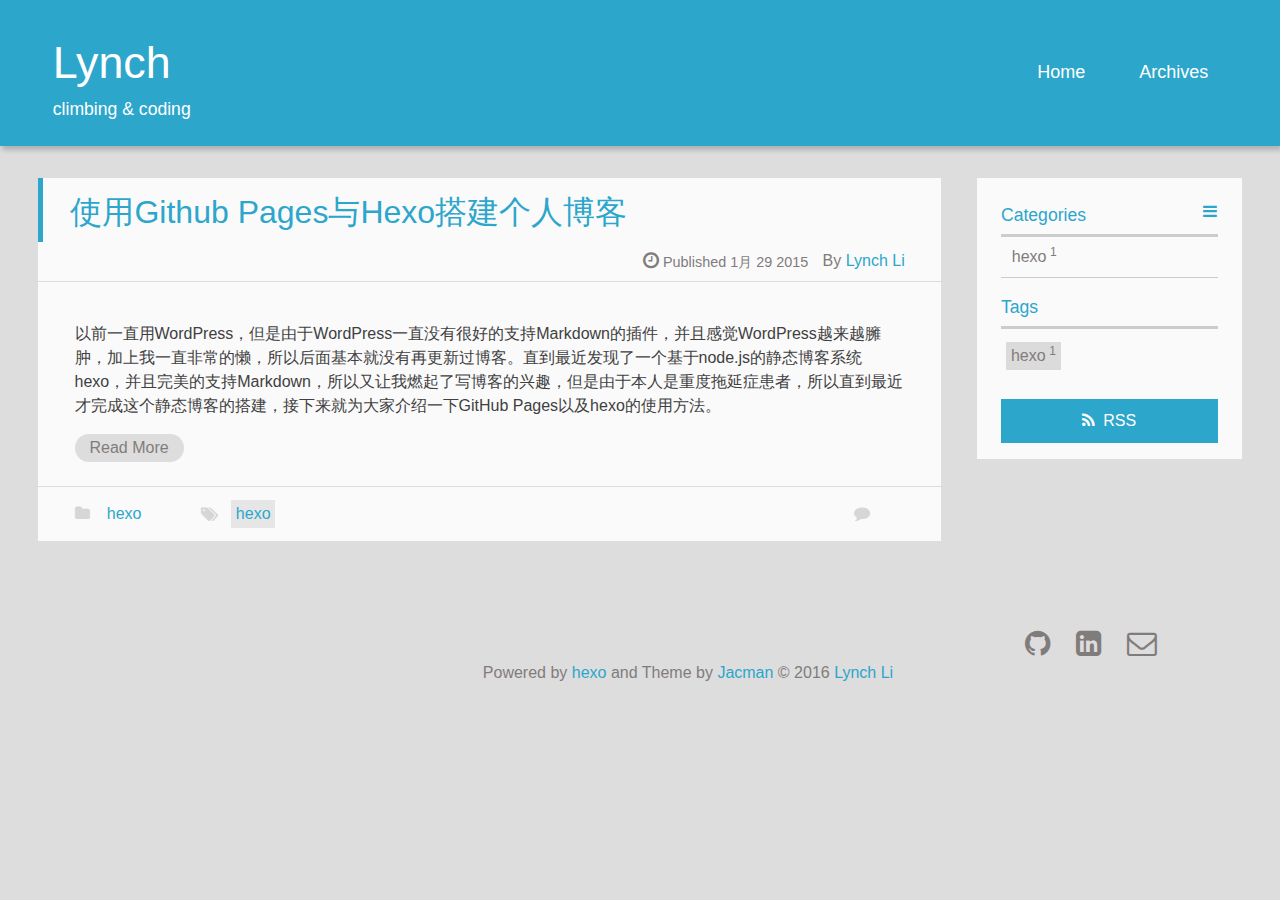
<file: index.html>
<!DOCTYPE HTML>
<html lang="zh_cn">
<head>
  <meta charset="UTF-8">
  
    <title>Lynch</title>
    <meta name="viewport" content="width=device-width, initial-scale=1,user-scalable=no">
    
    <meta name="author" content="Lynch Li">
    
    
    <meta name="description">
<meta property="og:type" content="website">
<meta property="og:title" content="Lynch">
<meta property="og:url" content="http://www.lynch.li/">
<meta property="og:site_name" content="Lynch">
<meta property="og:description">
<meta name="twitter:card" content="summary">
<meta name="twitter:title" content="Lynch">
<meta name="twitter:description">


    
    <link rel="alternative" href="/atom.xml" title="Lynch" type="application/atom+xml">
    
    
    
    <link rel="stylesheet" href="/css/style.css" type="text/css">

    <script type='text/javascript'>
        var _vds = _vds || [];
        window._vds = _vds;
        (function(){
            _vds.push(['setAccountId', 'b80b9754fbbfd63d']);
            (function() {
                var vds = document.createElement('script');
                vds.type='text/javascript';
                vds.async = true;
                vds.src = ('https:' == document.location.protocol ? 'https://' : 'http://') + 'dn-growing.qbox.me/vds.js';
                var s = document.getElementsByTagName('script')[0];
                s.parentNode.insertBefore(vds, s);
            })();
        })();
    </script>
</head>

  <body>
    <header>
      <div>
		
			<div id="textlogo">
				<h1 class="site-name"><a href="/" title="Lynch">Lynch</a></h1>
				<h2 class="blog-motto">climbing &amp; coding</h2>
			</div>
			<div class="navbar"><a class="navbutton navmobile" href="#" title="Menu">
			</a></div>
			<nav class="animated">
				<ul>
					<ul>
					 
						<li><a href="/">Home</a></li>
					
						<li><a href="/archives">Archives</a></li>
					
					</ul>
				</ul>
			</nav>			
</div>

    </header>
    <div id="container">
      <div id="main">

   
    
    <article class="post-expand post" itemprop="articleBody"> 
        <header class="article-info clearfix">
  <h1 itemprop="name">
    
      <a href="/2015/01/29/使用Github-Pages与Hexo搭建个人博客/" title="使用Github Pages与Hexo搭建个人博客" itemprop="url">使用Github Pages与Hexo搭建个人博客</a>
  </h1>
  <p class="article-author">By
       
		<a href="http://www.lynch.li" title="Lynch Li" target="_blank" itemprop="author">Lynch Li</a>
		
  <p class="article-time">
    <time datetime="2015-01-29T08:48:21.000Z" itemprop="datePublished"> Published 1月 29 2015</time>
    
  </p>
</header>

    <div class="article-content">
        
        <p>以前一直用WordPress，但是由于WordPress一直没有很好的支持Markdown的插件，并且感觉WordPress越来越臃肿，加上我一直非常的懒，所以后面基本就没有再更新过博客。直到最近发现了一个基于node.js的静态博客系统hexo，并且完美的支持Markdown，所以又让我燃起了写博客的兴趣，但是由于本人是重度拖延症患者，所以直到最近才完成这个静态博客的搭建，接下来就为大家介绍一下GitHub Pages以及hexo的使用方法。<br>
        
        
        <p class="article-more-link">
          
            <a href="/2015/01/29/使用Github-Pages与Hexo搭建个人博客/#more">Read More</a>
          
       </p>
    </div>
    <footer class="article-footer clearfix">
<div class="article-catetags">

<div class="article-categories">
  <span></span>
  <a class="article-category-link" href="/categories/hexo/">hexo</a>
</div>


  <div class="article-tags">
  
  <span></span> <a href="/tags/hexo/">hexo</a>
  </div>

</div>




<div class="comments-count">
	
	  	<span></span>
		<a href="http://www.lynch.li/2015/01/29/使用Github-Pages与Hexo搭建个人博客/#comments" class="ds-thread-count comments-count-link" data-thread-key="2015/01/29/使用Github-Pages与Hexo搭建个人博客/" data-count-type="comments">&nbsp;</a>
	
</div>

</footer>


    </article>







</div>
      <div class="openaside"><a class="navbutton" href="#" title="Show Sidebar"></a></div>

<div id="asidepart">
<div class="closeaside"><a class="closebutton" href="#" title="Hide Sidebar"></a></div>
<aside class="clearfix">

  
<div class="categorieslist">
	<p class="asidetitle">Categories</p>
		<ul>
		
			<li><a href="/categories/hexo/" title="hexo">hexo<sup>1</sup></a></li>
		
		</ul>
</div>


  
<div class="tagslist">
	<p class="asidetitle">Tags</p>
		<ul class="clearfix">
		
			<li><a href="/tags/hexo/" title="hexo">hexo<sup>1</sup></a></li>
		
		</ul>
</div>


  <div class="rsspart">
	<a href="/atom.xml" target="_blank" title="rss">RSS</a>
</div>

</aside>
</div>
    </div>
    <footer><div id="footer" >
	<div class="social-font" class="clearfix">
		
		
		<a href="https://github.com/https://github.com/lynchli" target="_blank" class="icon-github" title="github"></a>
		
		
		
		
		
		<a href="https://www.linkedin.com/in/http://www.linkedin.com/profile/public-profile-settings?trk=prof-edit-edit-public_profile" target="_blank" class="icon-linkedin" title="linkedin"></a>
		
		
		
		
		
		<a href="mailto:lynch.shanghai@gmail.com" target="_blank" class="icon-email" title="Email Me"></a>
		
	</div>
		<p class="copyright">Powered by <a href="http://zespia.tw/hexo/" target="_blank" title="hexo">hexo</a> and Theme by <a href="https://github.com/wuchong/jacman" target="_blank" title="Pacman">Jacman</a> © 2016 
		
		<a href="http://www.lynch.li" target="_blank" title="Lynch Li">Lynch Li</a>
		
        <!-- Analytics Begin -->
        


<script>
var _hmt = _hmt || [];
(function() {
      var hm = document.createElement("script");
        hm.src = "//hm.baidu.com/hm.js?d8799abc2909b4826fdc863fbe985614";
          var s = document.getElementsByTagName("script")[0]; 
            s.parentNode.insertBefore(hm, s);
})();
</script>



<script type="text/javascript">var cnzz_protocol = (("https:" == document.location.protocol) ? " https://" : " http://");document.write(unescape("%3Cspan id='cnzz_stat_icon_1256118578'%3E%3C/span%3E%3Cscript src='" + cnzz_protocol + "s11.cnzz.com/z_stat.php%3Fid%3D1256118578%26show%3Dpic1' type='text/javascript'%3E%3C/script%3E"));</script>


        <!-- Analytics End -->
		</p>
</div>
</footer>
    <script src="/js/jquery-2.0.3.min.js"></script>
<script src="/js/jquery.imagesloaded.min.js"></script>
<script src="/js/gallery.js"></script>

<script type="text/javascript">
$(document).ready(function(){ 
  $('.navbar').click(function(){
    $('header nav').toggleClass('shownav');
  });
  var myWidth = 0;
  function getSize(){
    if( typeof( window.innerWidth ) == 'number' ) {
      myWidth = window.innerWidth;
    } else if( document.documentElement && document.documentElement.clientWidth) {
      myWidth = document.documentElement.clientWidth;
    };
  };
  var m = $('#main'),
      a = $('#asidepart'),
      c = $('.closeaside'),
      o = $('.openaside');
  $(window).resize(function(){
    getSize(); 
    if (myWidth >= 1024) {
      $('header nav').removeClass('shownav');
    }else
    {
      m.removeClass('moveMain');
      a.css('display', 'block').removeClass('fadeOut');
      o.css('display', 'none');
        
    }
  });
  c.click(function(){
    a.addClass('fadeOut').css('display', 'none');
    o.css('display', 'block').addClass('fadeIn');
    m.addClass('moveMain');
  });
  o.click(function(){
    o.css('display', 'none').removeClass('beforeFadeIn');
    a.css('display', 'block').removeClass('fadeOut').addClass('fadeIn');      
    m.removeClass('moveMain');
  });
  $(window).scroll(function(){
    o.css("top",Math.max(80,260-$(this).scrollTop()));
  });
});
</script>




<script type="text/javascript">
  var duoshuoQuery = {short_name:"lynch"};
  (function() {
    var ds = document.createElement('script');
    ds.type = 'text/javascript';ds.async = true;
    ds.src = '//static.duoshuo.com/embed.js';
    ds.charset = 'UTF-8';
    (document.getElementsByTagName('head')[0] 
    || document.getElementsByTagName('body')[0]).appendChild(ds);
  })();
</script> 








<script type="text/javascript">
(function(w,d,t,u,n,s,e){w['SwiftypeObject']=n;w[n]=w[n]||function(){
(w[n].q=w[n].q||[]).push(arguments);};s=d.createElement(t);
e=d.getElementsByTagName(t)[0];s.async=1;s.src=u;e.parentNode.insertBefore(s,e);
})(window,document,'script','//s.swiftypecdn.com/install/v1/st.js','_st');

_st('install','b_Eaz2aLbHDv4wGTEW_h');
</script>

<!-- Totop Begin -->

	<div id="totop">
	<a title="Back to Top"><img src="/img/scrollup.png"/></a>
	</div>
	<script src="/js/totop.js"></script>

<!-- Totop End -->

<!-- MathJax Begin -->
<!-- mathjax config similar to math.stackexchange -->


<!-- MathJax End -->

  </body>
 </html>
</file>
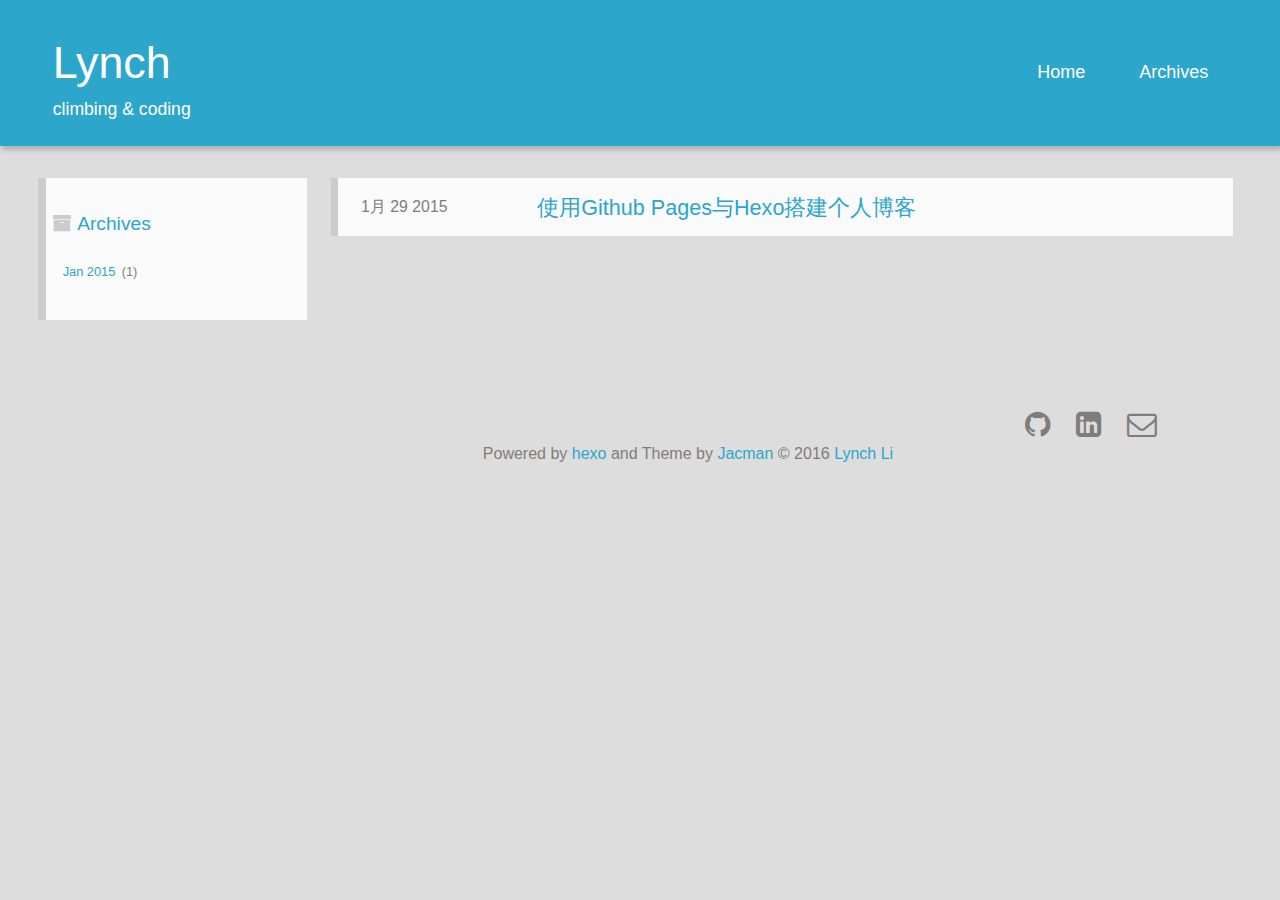
<file: archives/index.html>
<!DOCTYPE HTML>
<html lang="zh_cn">
<head>
  <meta charset="UTF-8">
  
    <title>Archives | Lynch</title>
    <meta name="viewport" content="width=device-width, initial-scale=1,user-scalable=no">
    
    <meta name="author" content="Lynch Li">
    
    
    <meta name="description">
<meta property="og:type" content="website">
<meta property="og:title" content="Lynch">
<meta property="og:url" content="http://www.lynch.li/archives/">
<meta property="og:site_name" content="Lynch">
<meta property="og:description">
<meta name="twitter:card" content="summary">
<meta name="twitter:title" content="Lynch">
<meta name="twitter:description">


    
    <link rel="alternative" href="/atom.xml" title="Lynch" type="application/atom+xml">
    
    
    
    <link rel="stylesheet" href="/css/style.css" type="text/css">

    <script type='text/javascript'>
        var _vds = _vds || [];
        window._vds = _vds;
        (function(){
            _vds.push(['setAccountId', 'b80b9754fbbfd63d']);
            (function() {
                var vds = document.createElement('script');
                vds.type='text/javascript';
                vds.async = true;
                vds.src = ('https:' == document.location.protocol ? 'https://' : 'http://') + 'dn-growing.qbox.me/vds.js';
                var s = document.getElementsByTagName('script')[0];
                s.parentNode.insertBefore(vds, s);
            })();
        })();
    </script>
</head>

    <body>
      <header>
        <div>
		
			<div id="textlogo">
				<h1 class="site-name"><a href="/" title="Lynch">Lynch</a></h1>
				<h2 class="blog-motto">climbing &amp; coding</h2>
			</div>
			<div class="navbar"><a class="navbutton navmobile" href="#" title="Menu">
			</a></div>
			<nav class="animated">
				<ul>
					<ul>
					 
						<li><a href="/">Home</a></li>
					
						<li><a href="/archives">Archives</a></li>
					
					</ul>
				</ul>
			</nav>			
</div>

      </header>
      <div id="container">
        

<div class="archive-title" >
  <h2 class="archive-icon">Archives</h2>
  
  <div class="archiveslist archive-float clearfix">
   <ul class="archive-list"><li class="archive-list-item"><a class="archive-list-link" href="/archives/2015/01/">Jan 2015</a><span class="archive-list-count">1</span></li></ul>
 </div>
  
</div>
<div id="main" class="archive-part clearfix">
  <div id="archive-page">

  <section class="post" itemscope itemprop="blogPost">
  
    <a href="/2015/01/29/使用Github-Pages与Hexo搭建个人博客/" title="使用Github Pages与Hexo搭建个人博客" itemprop="url">
  

    <time datetime="2015-01-29T08:48:21.000Z" itemprop="datePublished">1月 29 2015</time>


    <h1 itemprop="name">使用Github Pages与Hexo搭建个人博客</h1>

  </a>
</section>


  </div>
</div>

      </div>
      <footer><div id="footer" >
	<div class="social-font" class="clearfix">
		
		
		<a href="https://github.com/https://github.com/lynchli" target="_blank" class="icon-github" title="github"></a>
		
		
		
		
		
		<a href="https://www.linkedin.com/in/http://www.linkedin.com/profile/public-profile-settings?trk=prof-edit-edit-public_profile" target="_blank" class="icon-linkedin" title="linkedin"></a>
		
		
		
		
		
		<a href="mailto:lynch.shanghai@gmail.com" target="_blank" class="icon-email" title="Email Me"></a>
		
	</div>
		<p class="copyright">Powered by <a href="http://zespia.tw/hexo/" target="_blank" title="hexo">hexo</a> and Theme by <a href="https://github.com/wuchong/jacman" target="_blank" title="Pacman">Jacman</a> © 2016 
		
		<a href="http://www.lynch.li" target="_blank" title="Lynch Li">Lynch Li</a>
		
        <!-- Analytics Begin -->
        


<script>
var _hmt = _hmt || [];
(function() {
      var hm = document.createElement("script");
        hm.src = "//hm.baidu.com/hm.js?d8799abc2909b4826fdc863fbe985614";
          var s = document.getElementsByTagName("script")[0]; 
            s.parentNode.insertBefore(hm, s);
})();
</script>



<script type="text/javascript">var cnzz_protocol = (("https:" == document.location.protocol) ? " https://" : " http://");document.write(unescape("%3Cspan id='cnzz_stat_icon_1256118578'%3E%3C/span%3E%3Cscript src='" + cnzz_protocol + "s11.cnzz.com/z_stat.php%3Fid%3D1256118578%26show%3Dpic1' type='text/javascript'%3E%3C/script%3E"));</script>


        <!-- Analytics End -->
		</p>
</div>
</footer>
      <script src="/js/jquery-2.0.3.min.js"></script>
<script src="/js/jquery.imagesloaded.min.js"></script>
<script src="/js/gallery.js"></script>

<script type="text/javascript">
$(document).ready(function(){ 
  $('.navbar').click(function(){
    $('header nav').toggleClass('shownav');
  });
  var myWidth = 0;
  function getSize(){
    if( typeof( window.innerWidth ) == 'number' ) {
      myWidth = window.innerWidth;
    } else if( document.documentElement && document.documentElement.clientWidth) {
      myWidth = document.documentElement.clientWidth;
    };
  };
  var m = $('#main'),
      a = $('#asidepart'),
      c = $('.closeaside'),
      o = $('.openaside');
  $(window).resize(function(){
    getSize(); 
    if (myWidth >= 1024) {
      $('header nav').removeClass('shownav');
    }else
    {
      m.removeClass('moveMain');
      a.css('display', 'block').removeClass('fadeOut');
      o.css('display', 'none');
        
    }
  });
  c.click(function(){
    a.addClass('fadeOut').css('display', 'none');
    o.css('display', 'block').addClass('fadeIn');
    m.addClass('moveMain');
  });
  o.click(function(){
    o.css('display', 'none').removeClass('beforeFadeIn');
    a.css('display', 'block').removeClass('fadeOut').addClass('fadeIn');      
    m.removeClass('moveMain');
  });
  $(window).scroll(function(){
    o.css("top",Math.max(80,260-$(this).scrollTop()));
  });
});
</script>




<script type="text/javascript">
  var duoshuoQuery = {short_name:"lynch"};
  (function() {
    var ds = document.createElement('script');
    ds.type = 'text/javascript';ds.async = true;
    ds.src = '//static.duoshuo.com/embed.js';
    ds.charset = 'UTF-8';
    (document.getElementsByTagName('head')[0] 
    || document.getElementsByTagName('body')[0]).appendChild(ds);
  })();
</script> 








<script type="text/javascript">
(function(w,d,t,u,n,s,e){w['SwiftypeObject']=n;w[n]=w[n]||function(){
(w[n].q=w[n].q||[]).push(arguments);};s=d.createElement(t);
e=d.getElementsByTagName(t)[0];s.async=1;s.src=u;e.parentNode.insertBefore(s,e);
})(window,document,'script','//s.swiftypecdn.com/install/v1/st.js','_st');

_st('install','b_Eaz2aLbHDv4wGTEW_h');
</script>

<!-- Totop Begin -->

	<div id="totop">
	<a title="Back to Top"><img src="/img/scrollup.png"/></a>
	</div>
	<script src="/js/totop.js"></script>

<!-- Totop End -->

<!-- MathJax Begin -->
<!-- mathjax config similar to math.stackexchange -->


<!-- MathJax End -->

    </body>
   </html>
</file>
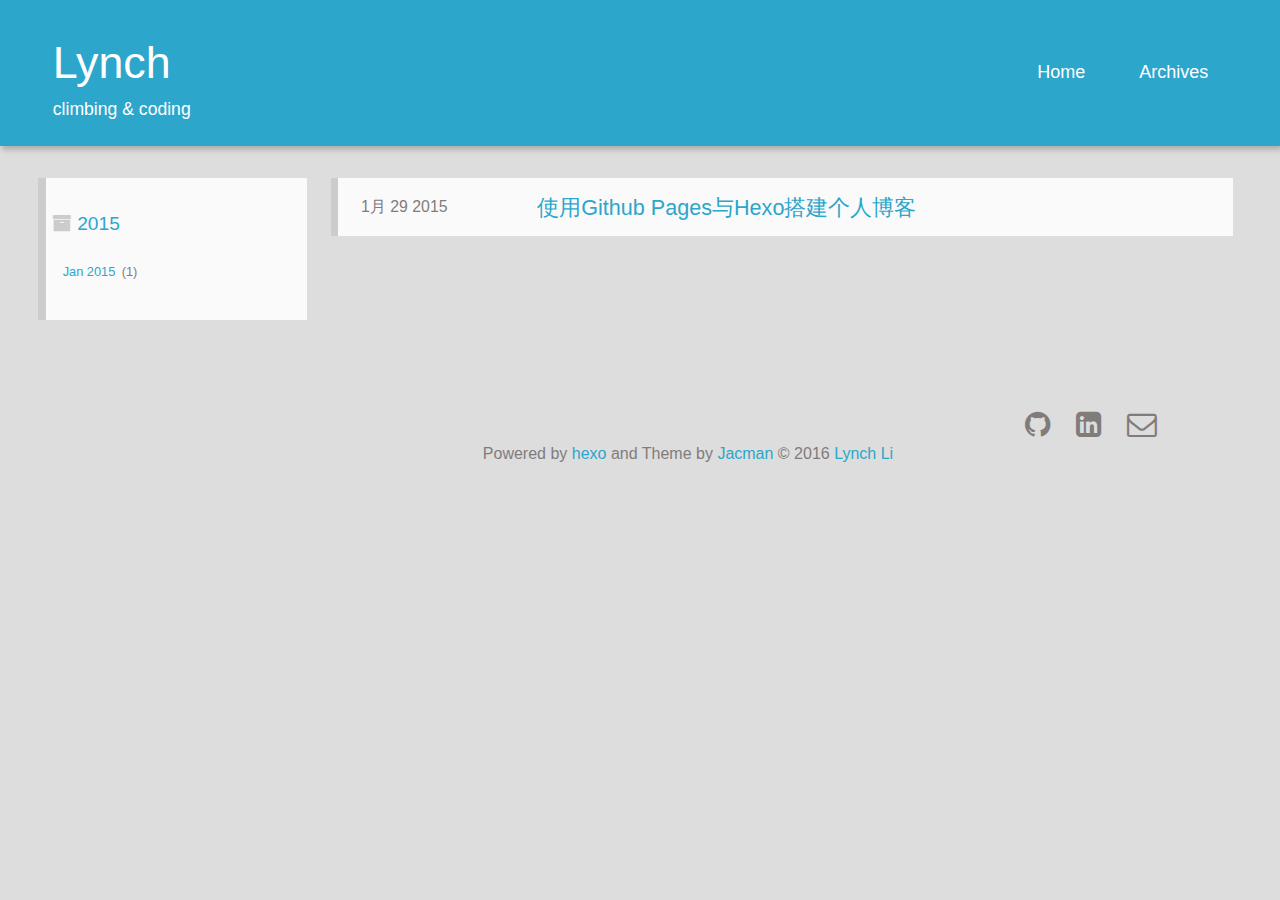
<file: archives/2015/index.html>
<!DOCTYPE HTML>
<html lang="zh_cn">
<head>
  <meta charset="UTF-8">
  
    <title>Archives: 2015 | Lynch</title>
    <meta name="viewport" content="width=device-width, initial-scale=1,user-scalable=no">
    
    <meta name="author" content="Lynch Li">
    
    
    <meta name="description">
<meta property="og:type" content="website">
<meta property="og:title" content="Lynch">
<meta property="og:url" content="http://www.lynch.li/archives/2015/">
<meta property="og:site_name" content="Lynch">
<meta property="og:description">
<meta name="twitter:card" content="summary">
<meta name="twitter:title" content="Lynch">
<meta name="twitter:description">


    
    <link rel="alternative" href="/atom.xml" title="Lynch" type="application/atom+xml">
    
    
    
    <link rel="stylesheet" href="/css/style.css" type="text/css">

    <script type='text/javascript'>
        var _vds = _vds || [];
        window._vds = _vds;
        (function(){
            _vds.push(['setAccountId', 'b80b9754fbbfd63d']);
            (function() {
                var vds = document.createElement('script');
                vds.type='text/javascript';
                vds.async = true;
                vds.src = ('https:' == document.location.protocol ? 'https://' : 'http://') + 'dn-growing.qbox.me/vds.js';
                var s = document.getElementsByTagName('script')[0];
                s.parentNode.insertBefore(vds, s);
            })();
        })();
    </script>
</head>

    <body>
      <header>
        <div>
		
			<div id="textlogo">
				<h1 class="site-name"><a href="/" title="Lynch">Lynch</a></h1>
				<h2 class="blog-motto">climbing &amp; coding</h2>
			</div>
			<div class="navbar"><a class="navbutton navmobile" href="#" title="Menu">
			</a></div>
			<nav class="animated">
				<ul>
					<ul>
					 
						<li><a href="/">Home</a></li>
					
						<li><a href="/archives">Archives</a></li>
					
					</ul>
				</ul>
			</nav>			
</div>

      </header>
      <div id="container">
        

<div class="archive-title" >
  <h2 class="archive-icon">2015</h2>
  
  <div class="archiveslist archive-float clearfix">
   <ul class="archive-list"><li class="archive-list-item"><a class="archive-list-link" href="/archives/2015/01/">Jan 2015</a><span class="archive-list-count">1</span></li></ul>
 </div>
  
</div>
<div id="main" class="archive-part clearfix">
  <div id="archive-page">

  <section class="post" itemscope itemprop="blogPost">
  
    <a href="/2015/01/29/使用Github-Pages与Hexo搭建个人博客/" title="使用Github Pages与Hexo搭建个人博客" itemprop="url">
  

    <time datetime="2015-01-29T08:48:21.000Z" itemprop="datePublished">1月 29 2015</time>


    <h1 itemprop="name">使用Github Pages与Hexo搭建个人博客</h1>

  </a>
</section>


  </div>
</div>

      </div>
      <footer><div id="footer" >
	<div class="social-font" class="clearfix">
		
		
		<a href="https://github.com/https://github.com/lynchli" target="_blank" class="icon-github" title="github"></a>
		
		
		
		
		
		<a href="https://www.linkedin.com/in/http://www.linkedin.com/profile/public-profile-settings?trk=prof-edit-edit-public_profile" target="_blank" class="icon-linkedin" title="linkedin"></a>
		
		
		
		
		
		<a href="mailto:lynch.shanghai@gmail.com" target="_blank" class="icon-email" title="Email Me"></a>
		
	</div>
		<p class="copyright">Powered by <a href="http://zespia.tw/hexo/" target="_blank" title="hexo">hexo</a> and Theme by <a href="https://github.com/wuchong/jacman" target="_blank" title="Pacman">Jacman</a> © 2016 
		
		<a href="http://www.lynch.li" target="_blank" title="Lynch Li">Lynch Li</a>
		
        <!-- Analytics Begin -->
        


<script>
var _hmt = _hmt || [];
(function() {
      var hm = document.createElement("script");
        hm.src = "//hm.baidu.com/hm.js?d8799abc2909b4826fdc863fbe985614";
          var s = document.getElementsByTagName("script")[0]; 
            s.parentNode.insertBefore(hm, s);
})();
</script>



<script type="text/javascript">var cnzz_protocol = (("https:" == document.location.protocol) ? " https://" : " http://");document.write(unescape("%3Cspan id='cnzz_stat_icon_1256118578'%3E%3C/span%3E%3Cscript src='" + cnzz_protocol + "s11.cnzz.com/z_stat.php%3Fid%3D1256118578%26show%3Dpic1' type='text/javascript'%3E%3C/script%3E"));</script>


        <!-- Analytics End -->
		</p>
</div>
</footer>
      <script src="/js/jquery-2.0.3.min.js"></script>
<script src="/js/jquery.imagesloaded.min.js"></script>
<script src="/js/gallery.js"></script>

<script type="text/javascript">
$(document).ready(function(){ 
  $('.navbar').click(function(){
    $('header nav').toggleClass('shownav');
  });
  var myWidth = 0;
  function getSize(){
    if( typeof( window.innerWidth ) == 'number' ) {
      myWidth = window.innerWidth;
    } else if( document.documentElement && document.documentElement.clientWidth) {
      myWidth = document.documentElement.clientWidth;
    };
  };
  var m = $('#main'),
      a = $('#asidepart'),
      c = $('.closeaside'),
      o = $('.openaside');
  $(window).resize(function(){
    getSize(); 
    if (myWidth >= 1024) {
      $('header nav').removeClass('shownav');
    }else
    {
      m.removeClass('moveMain');
      a.css('display', 'block').removeClass('fadeOut');
      o.css('display', 'none');
        
    }
  });
  c.click(function(){
    a.addClass('fadeOut').css('display', 'none');
    o.css('display', 'block').addClass('fadeIn');
    m.addClass('moveMain');
  });
  o.click(function(){
    o.css('display', 'none').removeClass('beforeFadeIn');
    a.css('display', 'block').removeClass('fadeOut').addClass('fadeIn');      
    m.removeClass('moveMain');
  });
  $(window).scroll(function(){
    o.css("top",Math.max(80,260-$(this).scrollTop()));
  });
});
</script>




<script type="text/javascript">
  var duoshuoQuery = {short_name:"lynch"};
  (function() {
    var ds = document.createElement('script');
    ds.type = 'text/javascript';ds.async = true;
    ds.src = '//static.duoshuo.com/embed.js';
    ds.charset = 'UTF-8';
    (document.getElementsByTagName('head')[0] 
    || document.getElementsByTagName('body')[0]).appendChild(ds);
  })();
</script> 








<script type="text/javascript">
(function(w,d,t,u,n,s,e){w['SwiftypeObject']=n;w[n]=w[n]||function(){
(w[n].q=w[n].q||[]).push(arguments);};s=d.createElement(t);
e=d.getElementsByTagName(t)[0];s.async=1;s.src=u;e.parentNode.insertBefore(s,e);
})(window,document,'script','//s.swiftypecdn.com/install/v1/st.js','_st');

_st('install','b_Eaz2aLbHDv4wGTEW_h');
</script>

<!-- Totop Begin -->

	<div id="totop">
	<a title="Back to Top"><img src="/img/scrollup.png"/></a>
	</div>
	<script src="/js/totop.js"></script>

<!-- Totop End -->

<!-- MathJax Begin -->
<!-- mathjax config similar to math.stackexchange -->


<!-- MathJax End -->

    </body>
   </html>
</file>
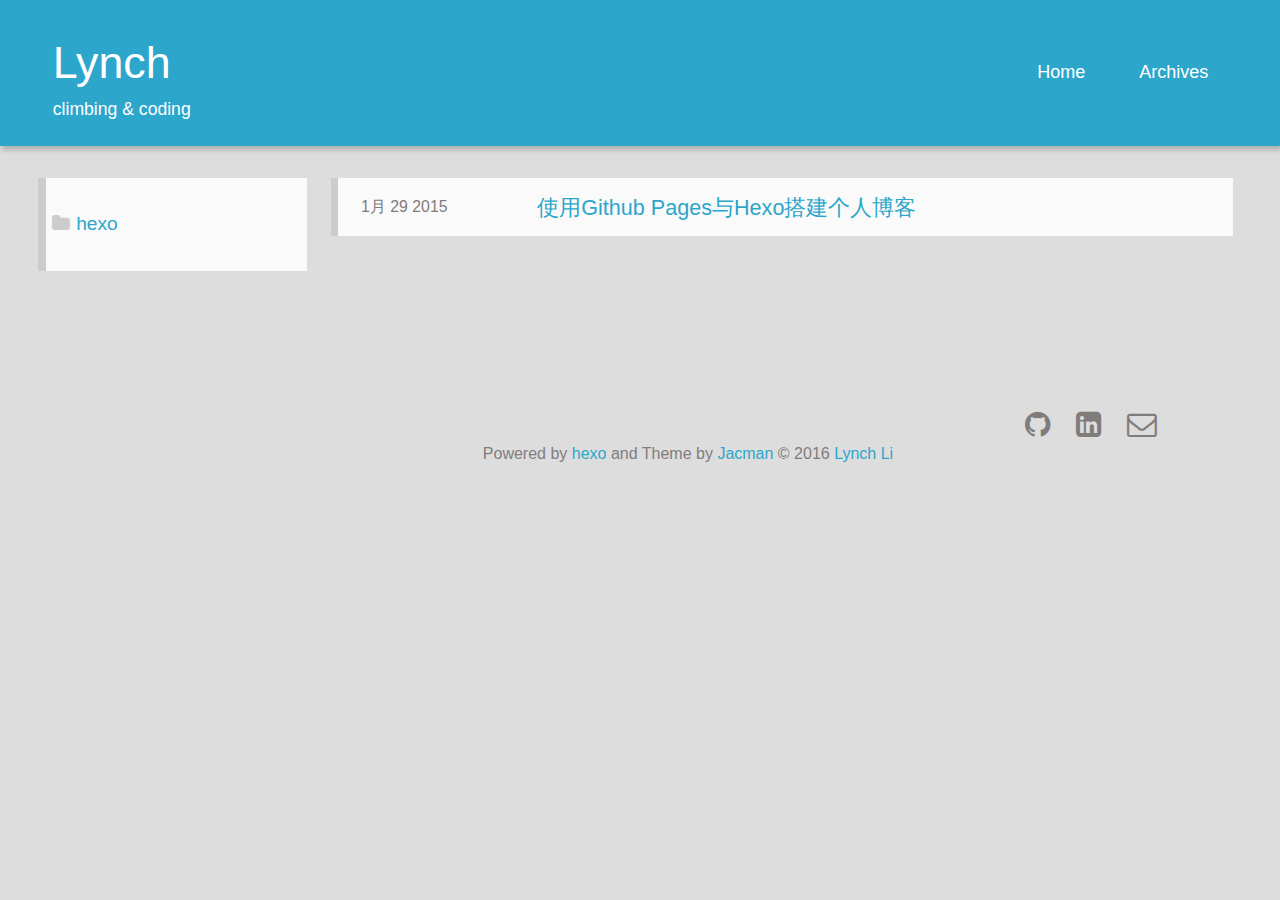
<file: categories/hexo/index.html>
<!DOCTYPE HTML>
<html lang="zh_cn">
<head>
  <meta charset="UTF-8">
  
    <title>Category: hexo | Lynch</title>
    <meta name="viewport" content="width=device-width, initial-scale=1,user-scalable=no">
    
    <meta name="author" content="Lynch Li">
    
    
    <meta name="description">
<meta property="og:type" content="website">
<meta property="og:title" content="Lynch">
<meta property="og:url" content="http://www.lynch.li/categories/hexo/">
<meta property="og:site_name" content="Lynch">
<meta property="og:description">
<meta name="twitter:card" content="summary">
<meta name="twitter:title" content="Lynch">
<meta name="twitter:description">


    
    <link rel="alternative" href="/atom.xml" title="Lynch" type="application/atom+xml">
    
    
    
    <link rel="stylesheet" href="/css/style.css" type="text/css">

    <script type='text/javascript'>
        var _vds = _vds || [];
        window._vds = _vds;
        (function(){
            _vds.push(['setAccountId', 'b80b9754fbbfd63d']);
            (function() {
                var vds = document.createElement('script');
                vds.type='text/javascript';
                vds.async = true;
                vds.src = ('https:' == document.location.protocol ? 'https://' : 'http://') + 'dn-growing.qbox.me/vds.js';
                var s = document.getElementsByTagName('script')[0];
                s.parentNode.insertBefore(vds, s);
            })();
        })();
    </script>
</head>

    <body>
      <header>
        <div>
		
			<div id="textlogo">
				<h1 class="site-name"><a href="/" title="Lynch">Lynch</a></h1>
				<h2 class="blog-motto">climbing &amp; coding</h2>
			</div>
			<div class="navbar"><a class="navbutton navmobile" href="#" title="Menu">
			</a></div>
			<nav class="animated">
				<ul>
					<ul>
					 
						<li><a href="/">Home</a></li>
					
						<li><a href="/archives">Archives</a></li>
					
					</ul>
				</ul>
			</nav>			
</div>

      </header>
      <div id="container">
        

<div class="archive-title" >
  <h2 class="category-icon">hexo</h2>
  
</div>
<div id="main" class="archive-part clearfix">
  <div id="archive-page">

  <section class="post" itemscope itemprop="blogPost">
  
    <a href="/2015/01/29/使用Github-Pages与Hexo搭建个人博客/" title="使用Github Pages与Hexo搭建个人博客" itemprop="url">
  

    <time datetime="2015-01-29T08:48:21.000Z" itemprop="datePublished">1月 29 2015</time>


    <h1 itemprop="name">使用Github Pages与Hexo搭建个人博客</h1>

  </a>
</section>


  </div>
</div>

      </div>
      <footer><div id="footer" >
	<div class="social-font" class="clearfix">
		
		
		<a href="https://github.com/https://github.com/lynchli" target="_blank" class="icon-github" title="github"></a>
		
		
		
		
		
		<a href="https://www.linkedin.com/in/http://www.linkedin.com/profile/public-profile-settings?trk=prof-edit-edit-public_profile" target="_blank" class="icon-linkedin" title="linkedin"></a>
		
		
		
		
		
		<a href="mailto:lynch.shanghai@gmail.com" target="_blank" class="icon-email" title="Email Me"></a>
		
	</div>
		<p class="copyright">Powered by <a href="http://zespia.tw/hexo/" target="_blank" title="hexo">hexo</a> and Theme by <a href="https://github.com/wuchong/jacman" target="_blank" title="Pacman">Jacman</a> © 2016 
		
		<a href="http://www.lynch.li" target="_blank" title="Lynch Li">Lynch Li</a>
		
        <!-- Analytics Begin -->
        


<script>
var _hmt = _hmt || [];
(function() {
      var hm = document.createElement("script");
        hm.src = "//hm.baidu.com/hm.js?d8799abc2909b4826fdc863fbe985614";
          var s = document.getElementsByTagName("script")[0]; 
            s.parentNode.insertBefore(hm, s);
})();
</script>



<script type="text/javascript">var cnzz_protocol = (("https:" == document.location.protocol) ? " https://" : " http://");document.write(unescape("%3Cspan id='cnzz_stat_icon_1256118578'%3E%3C/span%3E%3Cscript src='" + cnzz_protocol + "s11.cnzz.com/z_stat.php%3Fid%3D1256118578%26show%3Dpic1' type='text/javascript'%3E%3C/script%3E"));</script>


        <!-- Analytics End -->
		</p>
</div>
</footer>
      <script src="/js/jquery-2.0.3.min.js"></script>
<script src="/js/jquery.imagesloaded.min.js"></script>
<script src="/js/gallery.js"></script>

<script type="text/javascript">
$(document).ready(function(){ 
  $('.navbar').click(function(){
    $('header nav').toggleClass('shownav');
  });
  var myWidth = 0;
  function getSize(){
    if( typeof( window.innerWidth ) == 'number' ) {
      myWidth = window.innerWidth;
    } else if( document.documentElement && document.documentElement.clientWidth) {
      myWidth = document.documentElement.clientWidth;
    };
  };
  var m = $('#main'),
      a = $('#asidepart'),
      c = $('.closeaside'),
      o = $('.openaside');
  $(window).resize(function(){
    getSize(); 
    if (myWidth >= 1024) {
      $('header nav').removeClass('shownav');
    }else
    {
      m.removeClass('moveMain');
      a.css('display', 'block').removeClass('fadeOut');
      o.css('display', 'none');
        
    }
  });
  c.click(function(){
    a.addClass('fadeOut').css('display', 'none');
    o.css('display', 'block').addClass('fadeIn');
    m.addClass('moveMain');
  });
  o.click(function(){
    o.css('display', 'none').removeClass('beforeFadeIn');
    a.css('display', 'block').removeClass('fadeOut').addClass('fadeIn');      
    m.removeClass('moveMain');
  });
  $(window).scroll(function(){
    o.css("top",Math.max(80,260-$(this).scrollTop()));
  });
});
</script>




<script type="text/javascript">
  var duoshuoQuery = {short_name:"lynch"};
  (function() {
    var ds = document.createElement('script');
    ds.type = 'text/javascript';ds.async = true;
    ds.src = '//static.duoshuo.com/embed.js';
    ds.charset = 'UTF-8';
    (document.getElementsByTagName('head')[0] 
    || document.getElementsByTagName('body')[0]).appendChild(ds);
  })();
</script> 








<script type="text/javascript">
(function(w,d,t,u,n,s,e){w['SwiftypeObject']=n;w[n]=w[n]||function(){
(w[n].q=w[n].q||[]).push(arguments);};s=d.createElement(t);
e=d.getElementsByTagName(t)[0];s.async=1;s.src=u;e.parentNode.insertBefore(s,e);
})(window,document,'script','//s.swiftypecdn.com/install/v1/st.js','_st');

_st('install','b_Eaz2aLbHDv4wGTEW_h');
</script>

<!-- Totop Begin -->

	<div id="totop">
	<a title="Back to Top"><img src="/img/scrollup.png"/></a>
	</div>
	<script src="/js/totop.js"></script>

<!-- Totop End -->

<!-- MathJax Begin -->
<!-- mathjax config similar to math.stackexchange -->


<!-- MathJax End -->

    </body>
   </html>
</file>
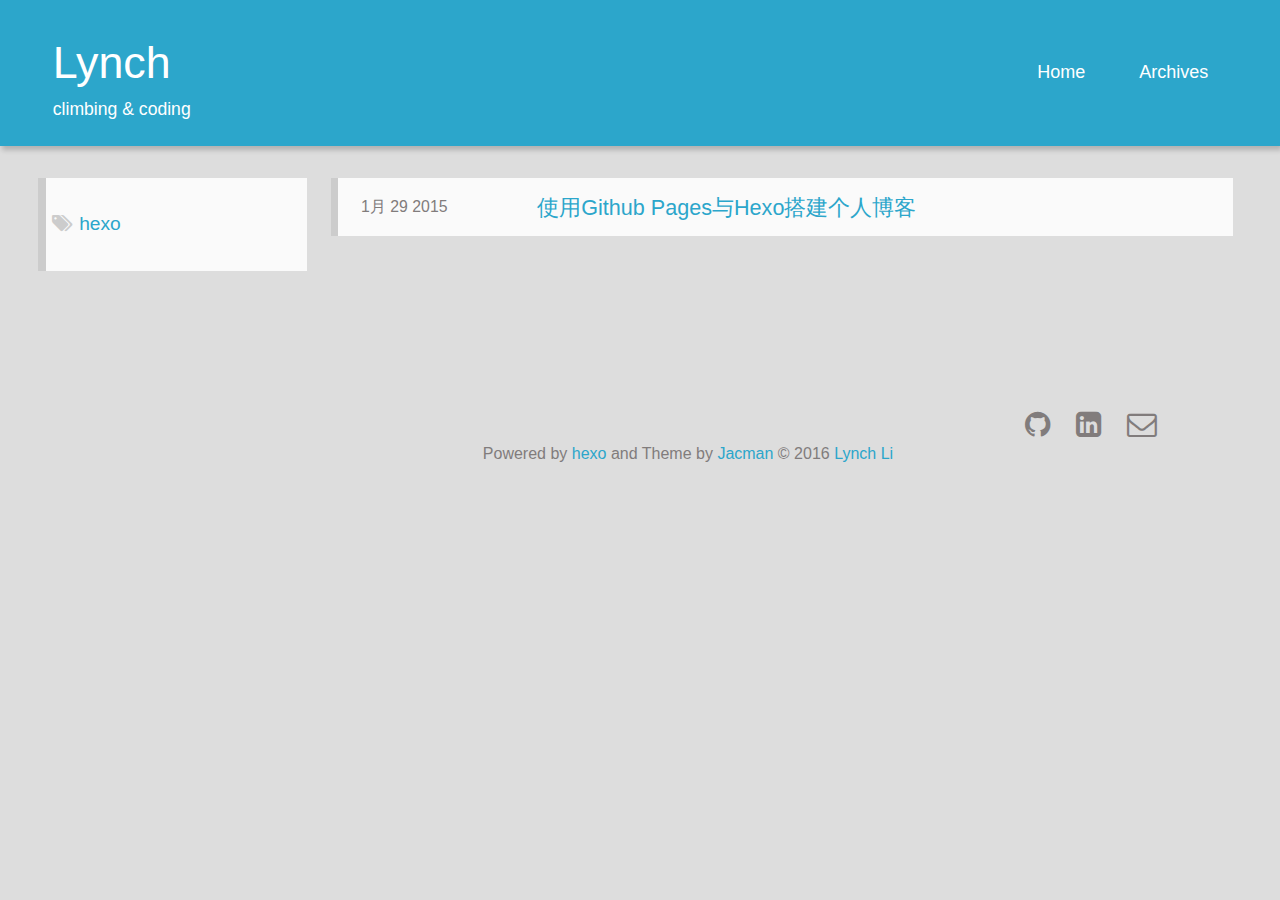
<file: tags/hexo/index.html>
<!DOCTYPE HTML>
<html lang="zh_cn">
<head>
  <meta charset="UTF-8">
  
    <title>Tag: hexo | Lynch</title>
    <meta name="viewport" content="width=device-width, initial-scale=1,user-scalable=no">
    
    <meta name="author" content="Lynch Li">
    
    
    <meta name="description">
<meta property="og:type" content="website">
<meta property="og:title" content="Lynch">
<meta property="og:url" content="http://www.lynch.li/tags/hexo/">
<meta property="og:site_name" content="Lynch">
<meta property="og:description">
<meta name="twitter:card" content="summary">
<meta name="twitter:title" content="Lynch">
<meta name="twitter:description">


    
    <link rel="alternative" href="/atom.xml" title="Lynch" type="application/atom+xml">
    
    
    
    <link rel="stylesheet" href="/css/style.css" type="text/css">

    <script type='text/javascript'>
        var _vds = _vds || [];
        window._vds = _vds;
        (function(){
            _vds.push(['setAccountId', 'b80b9754fbbfd63d']);
            (function() {
                var vds = document.createElement('script');
                vds.type='text/javascript';
                vds.async = true;
                vds.src = ('https:' == document.location.protocol ? 'https://' : 'http://') + 'dn-growing.qbox.me/vds.js';
                var s = document.getElementsByTagName('script')[0];
                s.parentNode.insertBefore(vds, s);
            })();
        })();
    </script>
</head>

    <body>
      <header>
        <div>
		
			<div id="textlogo">
				<h1 class="site-name"><a href="/" title="Lynch">Lynch</a></h1>
				<h2 class="blog-motto">climbing &amp; coding</h2>
			</div>
			<div class="navbar"><a class="navbutton navmobile" href="#" title="Menu">
			</a></div>
			<nav class="animated">
				<ul>
					<ul>
					 
						<li><a href="/">Home</a></li>
					
						<li><a href="/archives">Archives</a></li>
					
					</ul>
				</ul>
			</nav>			
</div>

      </header>
      <div id="container">
        

<div class="archive-title" >
  <h2 class="tag-icon">hexo</h2>
  
</div>
<div id="main" class="archive-part clearfix">
  <div id="archive-page">

  <section class="post" itemscope itemprop="blogPost">
  
    <a href="/2015/01/29/使用Github-Pages与Hexo搭建个人博客/" title="使用Github Pages与Hexo搭建个人博客" itemprop="url">
  

    <time datetime="2015-01-29T08:48:21.000Z" itemprop="datePublished">1月 29 2015</time>


    <h1 itemprop="name">使用Github Pages与Hexo搭建个人博客</h1>

  </a>
</section>


  </div>
</div>

      </div>
      <footer><div id="footer" >
	<div class="social-font" class="clearfix">
		
		
		<a href="https://github.com/https://github.com/lynchli" target="_blank" class="icon-github" title="github"></a>
		
		
		
		
		
		<a href="https://www.linkedin.com/in/http://www.linkedin.com/profile/public-profile-settings?trk=prof-edit-edit-public_profile" target="_blank" class="icon-linkedin" title="linkedin"></a>
		
		
		
		
		
		<a href="mailto:lynch.shanghai@gmail.com" target="_blank" class="icon-email" title="Email Me"></a>
		
	</div>
		<p class="copyright">Powered by <a href="http://zespia.tw/hexo/" target="_blank" title="hexo">hexo</a> and Theme by <a href="https://github.com/wuchong/jacman" target="_blank" title="Pacman">Jacman</a> © 2016 
		
		<a href="http://www.lynch.li" target="_blank" title="Lynch Li">Lynch Li</a>
		
        <!-- Analytics Begin -->
        


<script>
var _hmt = _hmt || [];
(function() {
      var hm = document.createElement("script");
        hm.src = "//hm.baidu.com/hm.js?d8799abc2909b4826fdc863fbe985614";
          var s = document.getElementsByTagName("script")[0]; 
            s.parentNode.insertBefore(hm, s);
})();
</script>



<script type="text/javascript">var cnzz_protocol = (("https:" == document.location.protocol) ? " https://" : " http://");document.write(unescape("%3Cspan id='cnzz_stat_icon_1256118578'%3E%3C/span%3E%3Cscript src='" + cnzz_protocol + "s11.cnzz.com/z_stat.php%3Fid%3D1256118578%26show%3Dpic1' type='text/javascript'%3E%3C/script%3E"));</script>


        <!-- Analytics End -->
		</p>
</div>
</footer>
      <script src="/js/jquery-2.0.3.min.js"></script>
<script src="/js/jquery.imagesloaded.min.js"></script>
<script src="/js/gallery.js"></script>

<script type="text/javascript">
$(document).ready(function(){ 
  $('.navbar').click(function(){
    $('header nav').toggleClass('shownav');
  });
  var myWidth = 0;
  function getSize(){
    if( typeof( window.innerWidth ) == 'number' ) {
      myWidth = window.innerWidth;
    } else if( document.documentElement && document.documentElement.clientWidth) {
      myWidth = document.documentElement.clientWidth;
    };
  };
  var m = $('#main'),
      a = $('#asidepart'),
      c = $('.closeaside'),
      o = $('.openaside');
  $(window).resize(function(){
    getSize(); 
    if (myWidth >= 1024) {
      $('header nav').removeClass('shownav');
    }else
    {
      m.removeClass('moveMain');
      a.css('display', 'block').removeClass('fadeOut');
      o.css('display', 'none');
        
    }
  });
  c.click(function(){
    a.addClass('fadeOut').css('display', 'none');
    o.css('display', 'block').addClass('fadeIn');
    m.addClass('moveMain');
  });
  o.click(function(){
    o.css('display', 'none').removeClass('beforeFadeIn');
    a.css('display', 'block').removeClass('fadeOut').addClass('fadeIn');      
    m.removeClass('moveMain');
  });
  $(window).scroll(function(){
    o.css("top",Math.max(80,260-$(this).scrollTop()));
  });
});
</script>




<script type="text/javascript">
  var duoshuoQuery = {short_name:"lynch"};
  (function() {
    var ds = document.createElement('script');
    ds.type = 'text/javascript';ds.async = true;
    ds.src = '//static.duoshuo.com/embed.js';
    ds.charset = 'UTF-8';
    (document.getElementsByTagName('head')[0] 
    || document.getElementsByTagName('body')[0]).appendChild(ds);
  })();
</script> 








<script type="text/javascript">
(function(w,d,t,u,n,s,e){w['SwiftypeObject']=n;w[n]=w[n]||function(){
(w[n].q=w[n].q||[]).push(arguments);};s=d.createElement(t);
e=d.getElementsByTagName(t)[0];s.async=1;s.src=u;e.parentNode.insertBefore(s,e);
})(window,document,'script','//s.swiftypecdn.com/install/v1/st.js','_st');

_st('install','b_Eaz2aLbHDv4wGTEW_h');
</script>

<!-- Totop Begin -->

	<div id="totop">
	<a title="Back to Top"><img src="/img/scrollup.png"/></a>
	</div>
	<script src="/js/totop.js"></script>

<!-- Totop End -->

<!-- MathJax Begin -->
<!-- mathjax config similar to math.stackexchange -->


<!-- MathJax End -->

    </body>
   </html>
</file>
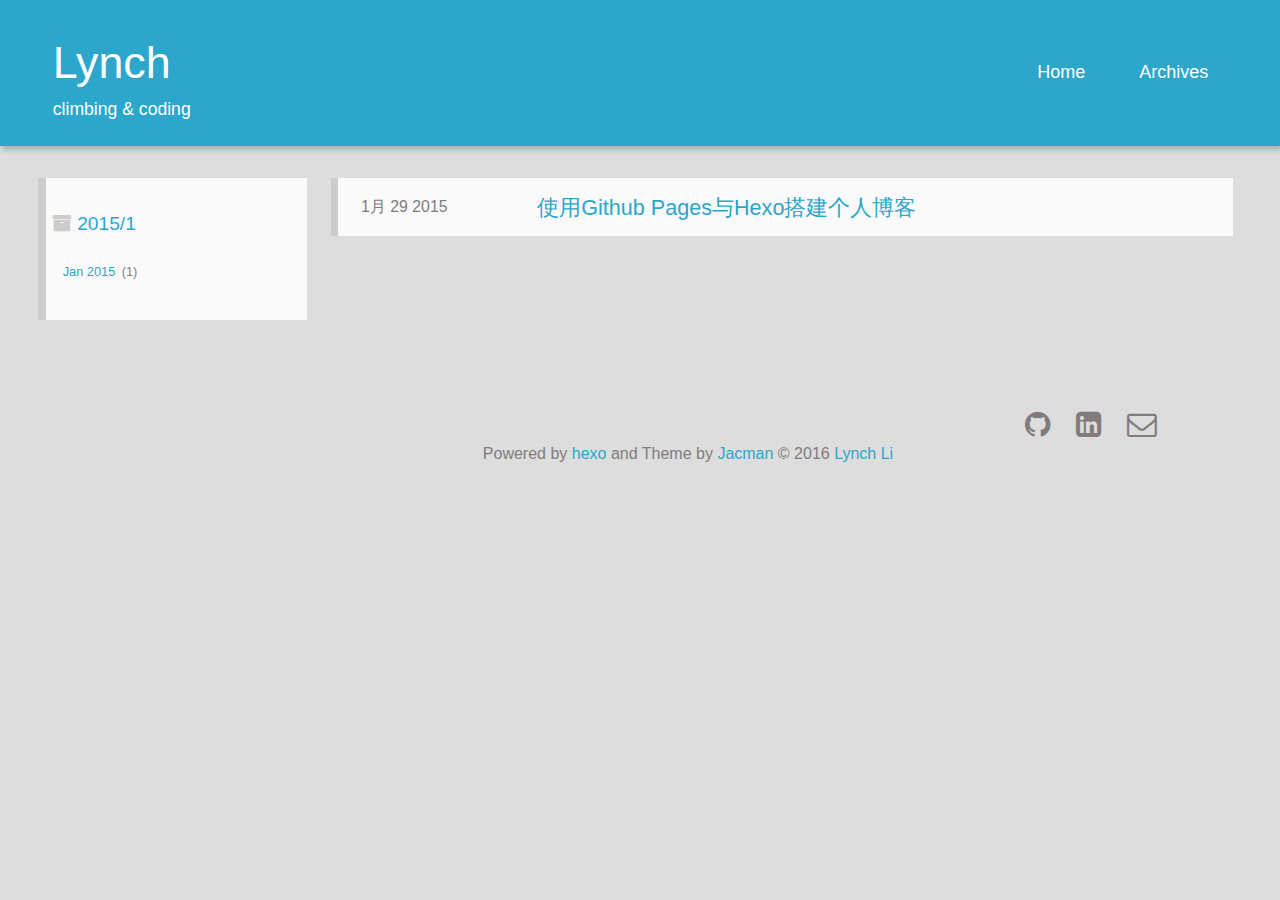
<file: archives/2015/01/index.html>
<!DOCTYPE HTML>
<html lang="zh_cn">
<head>
  <meta charset="UTF-8">
  
    <title>Archives: 2015/1 | Lynch</title>
    <meta name="viewport" content="width=device-width, initial-scale=1,user-scalable=no">
    
    <meta name="author" content="Lynch Li">
    
    
    <meta name="description">
<meta property="og:type" content="website">
<meta property="og:title" content="Lynch">
<meta property="og:url" content="http://www.lynch.li/archives/2015/01/">
<meta property="og:site_name" content="Lynch">
<meta property="og:description">
<meta name="twitter:card" content="summary">
<meta name="twitter:title" content="Lynch">
<meta name="twitter:description">


    
    <link rel="alternative" href="/atom.xml" title="Lynch" type="application/atom+xml">
    
    
    
    <link rel="stylesheet" href="/css/style.css" type="text/css">

    <script type='text/javascript'>
        var _vds = _vds || [];
        window._vds = _vds;
        (function(){
            _vds.push(['setAccountId', 'b80b9754fbbfd63d']);
            (function() {
                var vds = document.createElement('script');
                vds.type='text/javascript';
                vds.async = true;
                vds.src = ('https:' == document.location.protocol ? 'https://' : 'http://') + 'dn-growing.qbox.me/vds.js';
                var s = document.getElementsByTagName('script')[0];
                s.parentNode.insertBefore(vds, s);
            })();
        })();
    </script>
</head>

    <body>
      <header>
        <div>
		
			<div id="textlogo">
				<h1 class="site-name"><a href="/" title="Lynch">Lynch</a></h1>
				<h2 class="blog-motto">climbing &amp; coding</h2>
			</div>
			<div class="navbar"><a class="navbutton navmobile" href="#" title="Menu">
			</a></div>
			<nav class="animated">
				<ul>
					<ul>
					 
						<li><a href="/">Home</a></li>
					
						<li><a href="/archives">Archives</a></li>
					
					</ul>
				</ul>
			</nav>			
</div>

      </header>
      <div id="container">
        

<div class="archive-title" >
  <h2 class="archive-icon">2015/1</h2>
  
  <div class="archiveslist archive-float clearfix">
   <ul class="archive-list"><li class="archive-list-item"><a class="archive-list-link" href="/archives/2015/01/">Jan 2015</a><span class="archive-list-count">1</span></li></ul>
 </div>
  
</div>
<div id="main" class="archive-part clearfix">
  <div id="archive-page">

  <section class="post" itemscope itemprop="blogPost">
  
    <a href="/2015/01/29/使用Github-Pages与Hexo搭建个人博客/" title="使用Github Pages与Hexo搭建个人博客" itemprop="url">
  

    <time datetime="2015-01-29T08:48:21.000Z" itemprop="datePublished">1月 29 2015</time>


    <h1 itemprop="name">使用Github Pages与Hexo搭建个人博客</h1>

  </a>
</section>


  </div>
</div>

      </div>
      <footer><div id="footer" >
	<div class="social-font" class="clearfix">
		
		
		<a href="https://github.com/https://github.com/lynchli" target="_blank" class="icon-github" title="github"></a>
		
		
		
		
		
		<a href="https://www.linkedin.com/in/http://www.linkedin.com/profile/public-profile-settings?trk=prof-edit-edit-public_profile" target="_blank" class="icon-linkedin" title="linkedin"></a>
		
		
		
		
		
		<a href="mailto:lynch.shanghai@gmail.com" target="_blank" class="icon-email" title="Email Me"></a>
		
	</div>
		<p class="copyright">Powered by <a href="http://zespia.tw/hexo/" target="_blank" title="hexo">hexo</a> and Theme by <a href="https://github.com/wuchong/jacman" target="_blank" title="Pacman">Jacman</a> © 2016 
		
		<a href="http://www.lynch.li" target="_blank" title="Lynch Li">Lynch Li</a>
		
        <!-- Analytics Begin -->
        


<script>
var _hmt = _hmt || [];
(function() {
      var hm = document.createElement("script");
        hm.src = "//hm.baidu.com/hm.js?d8799abc2909b4826fdc863fbe985614";
          var s = document.getElementsByTagName("script")[0]; 
            s.parentNode.insertBefore(hm, s);
})();
</script>



<script type="text/javascript">var cnzz_protocol = (("https:" == document.location.protocol) ? " https://" : " http://");document.write(unescape("%3Cspan id='cnzz_stat_icon_1256118578'%3E%3C/span%3E%3Cscript src='" + cnzz_protocol + "s11.cnzz.com/z_stat.php%3Fid%3D1256118578%26show%3Dpic1' type='text/javascript'%3E%3C/script%3E"));</script>


        <!-- Analytics End -->
		</p>
</div>
</footer>
      <script src="/js/jquery-2.0.3.min.js"></script>
<script src="/js/jquery.imagesloaded.min.js"></script>
<script src="/js/gallery.js"></script>

<script type="text/javascript">
$(document).ready(function(){ 
  $('.navbar').click(function(){
    $('header nav').toggleClass('shownav');
  });
  var myWidth = 0;
  function getSize(){
    if( typeof( window.innerWidth ) == 'number' ) {
      myWidth = window.innerWidth;
    } else if( document.documentElement && document.documentElement.clientWidth) {
      myWidth = document.documentElement.clientWidth;
    };
  };
  var m = $('#main'),
      a = $('#asidepart'),
      c = $('.closeaside'),
      o = $('.openaside');
  $(window).resize(function(){
    getSize(); 
    if (myWidth >= 1024) {
      $('header nav').removeClass('shownav');
    }else
    {
      m.removeClass('moveMain');
      a.css('display', 'block').removeClass('fadeOut');
      o.css('display', 'none');
        
    }
  });
  c.click(function(){
    a.addClass('fadeOut').css('display', 'none');
    o.css('display', 'block').addClass('fadeIn');
    m.addClass('moveMain');
  });
  o.click(function(){
    o.css('display', 'none').removeClass('beforeFadeIn');
    a.css('display', 'block').removeClass('fadeOut').addClass('fadeIn');      
    m.removeClass('moveMain');
  });
  $(window).scroll(function(){
    o.css("top",Math.max(80,260-$(this).scrollTop()));
  });
});
</script>




<script type="text/javascript">
  var duoshuoQuery = {short_name:"lynch"};
  (function() {
    var ds = document.createElement('script');
    ds.type = 'text/javascript';ds.async = true;
    ds.src = '//static.duoshuo.com/embed.js';
    ds.charset = 'UTF-8';
    (document.getElementsByTagName('head')[0] 
    || document.getElementsByTagName('body')[0]).appendChild(ds);
  })();
</script> 








<script type="text/javascript">
(function(w,d,t,u,n,s,e){w['SwiftypeObject']=n;w[n]=w[n]||function(){
(w[n].q=w[n].q||[]).push(arguments);};s=d.createElement(t);
e=d.getElementsByTagName(t)[0];s.async=1;s.src=u;e.parentNode.insertBefore(s,e);
})(window,document,'script','//s.swiftypecdn.com/install/v1/st.js','_st');

_st('install','b_Eaz2aLbHDv4wGTEW_h');
</script>

<!-- Totop Begin -->

	<div id="totop">
	<a title="Back to Top"><img src="/img/scrollup.png"/></a>
	</div>
	<script src="/js/totop.js"></script>

<!-- Totop End -->

<!-- MathJax Begin -->
<!-- mathjax config similar to math.stackexchange -->


<!-- MathJax End -->

    </body>
   </html>
</file>
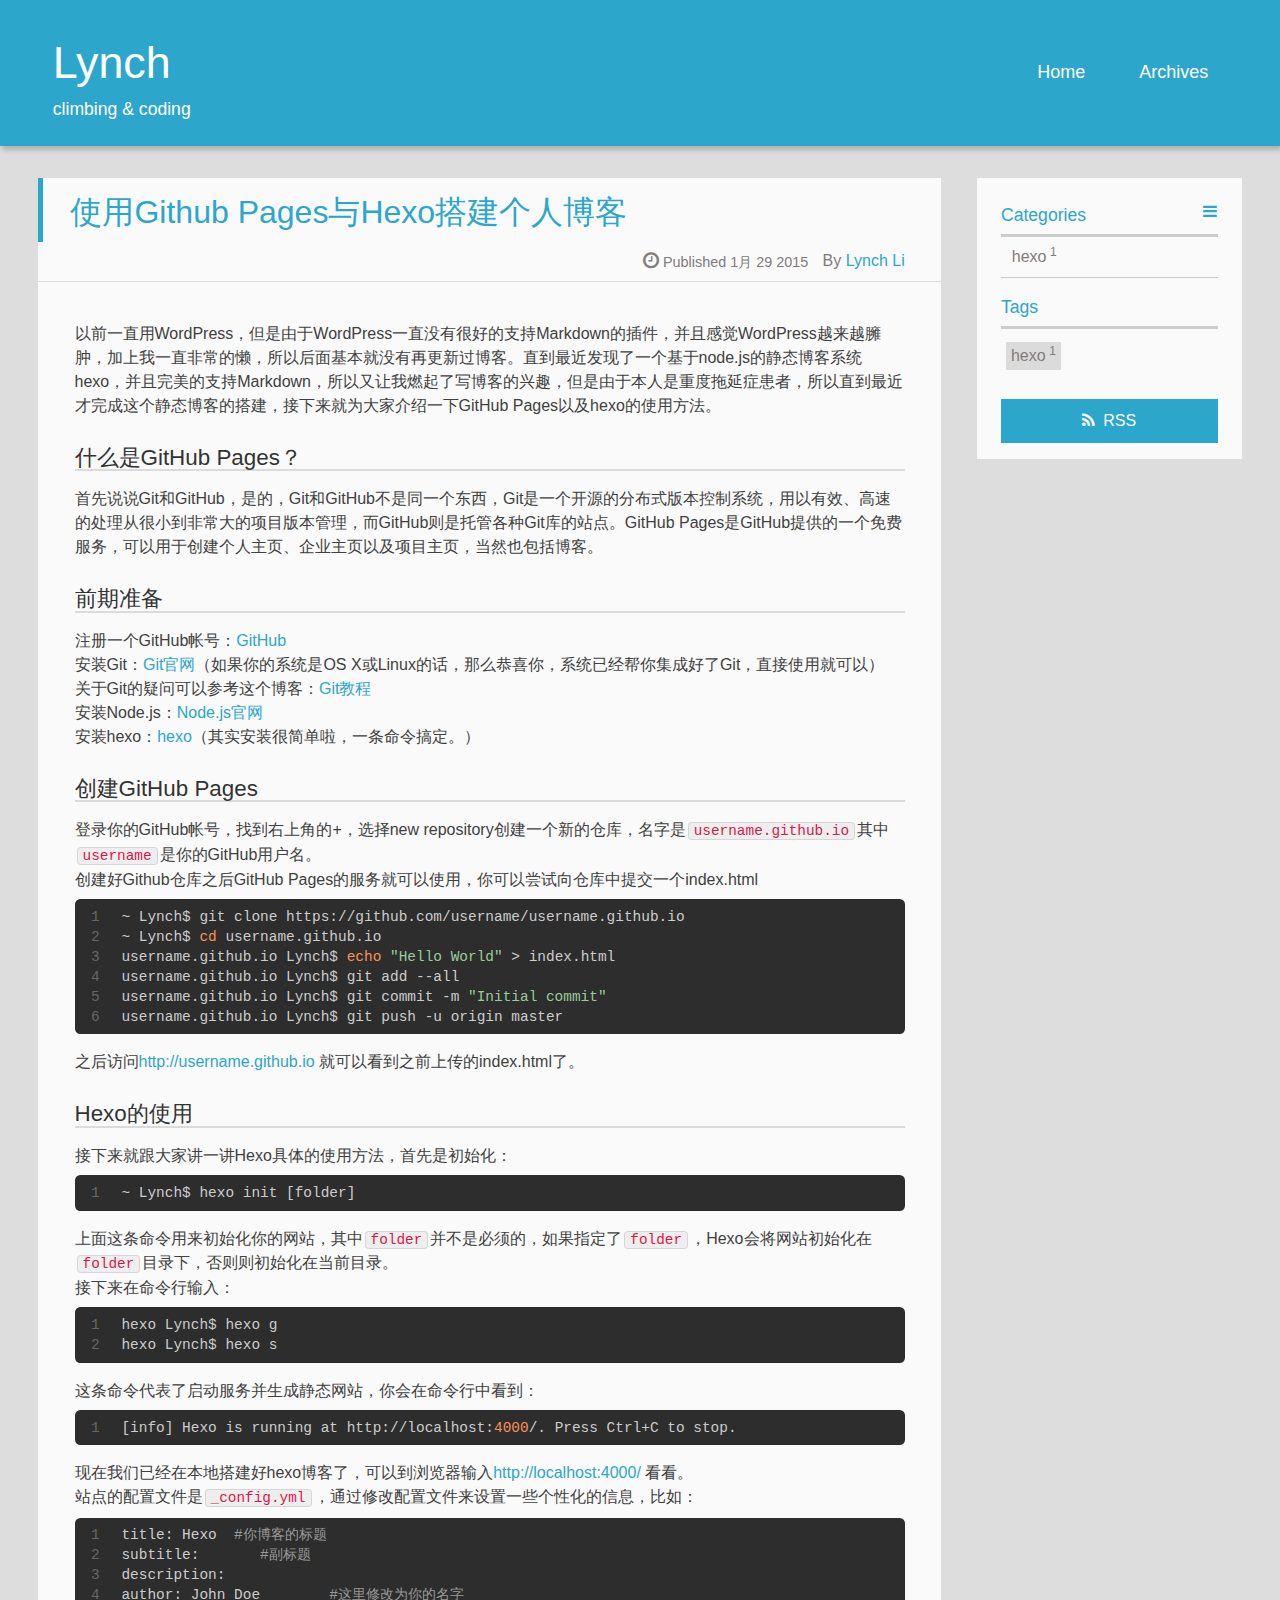
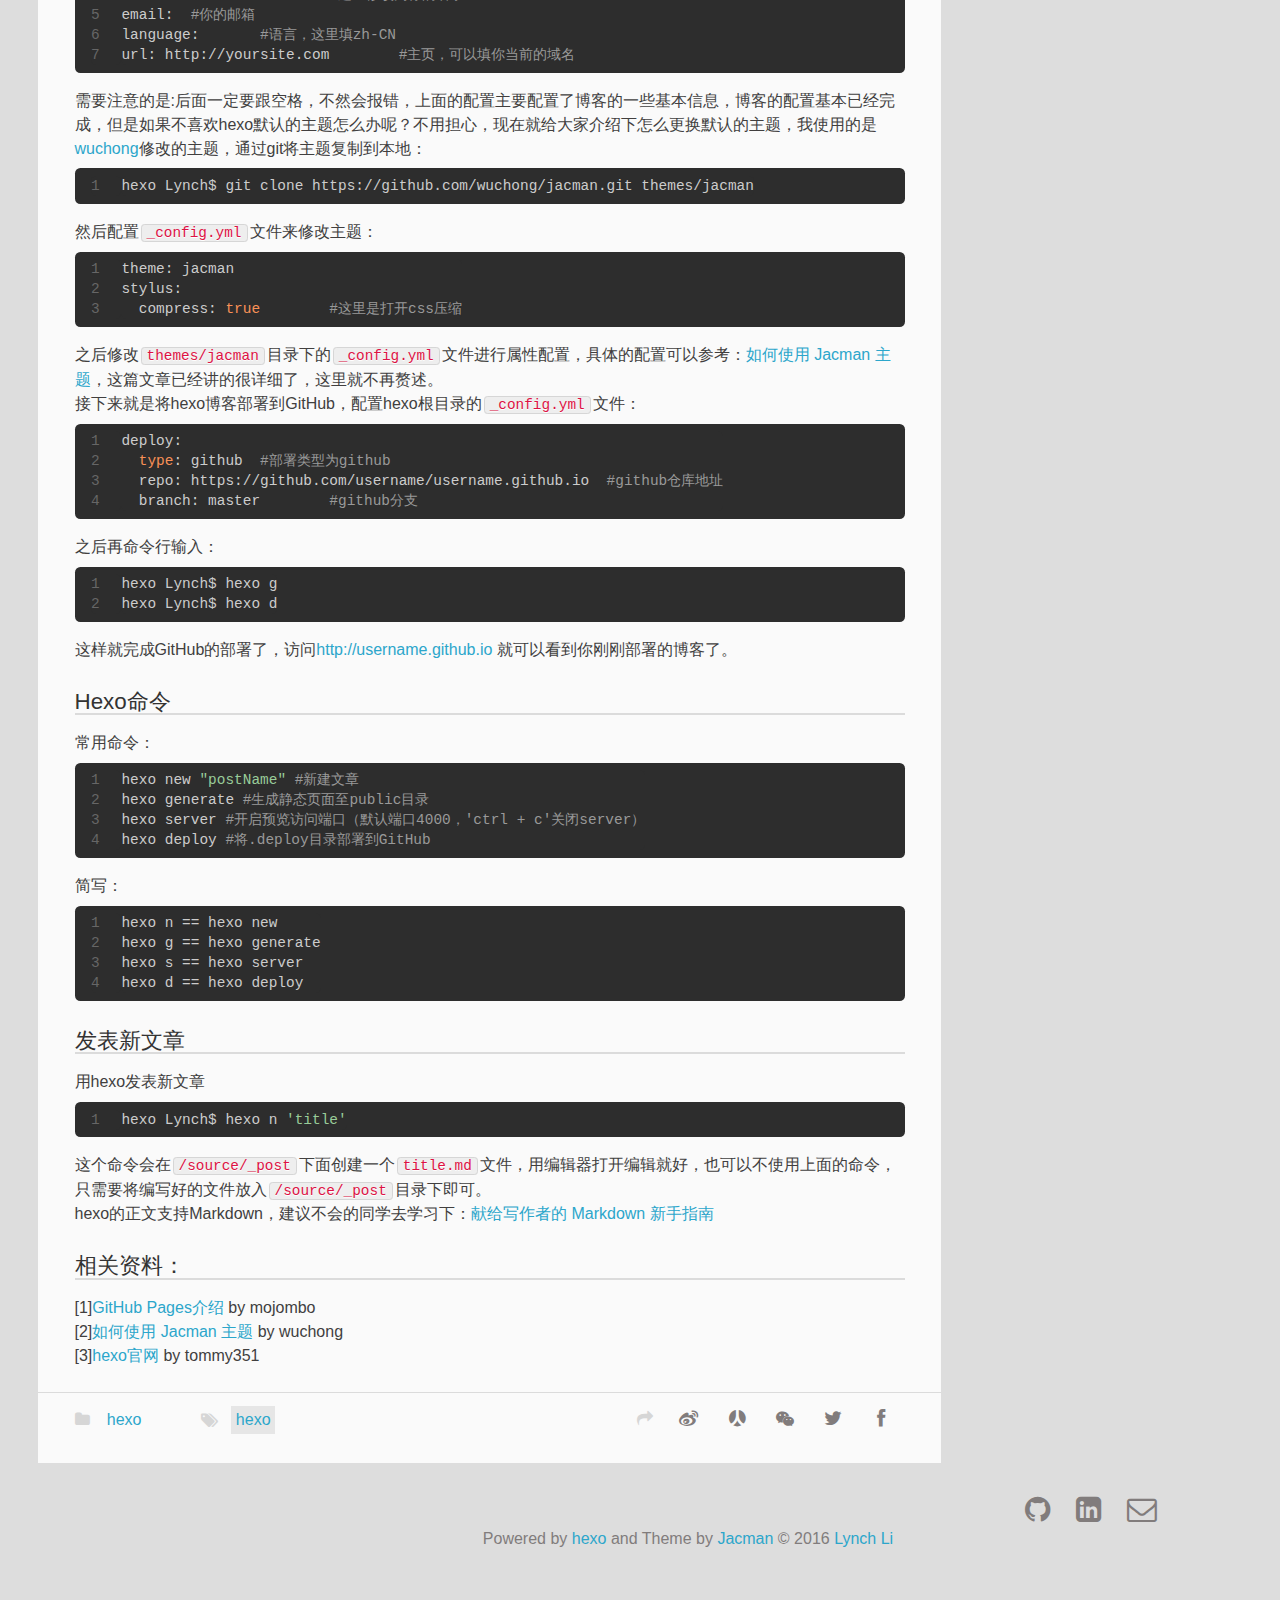
<file: 2015/01/29/使用Github-Pages与Hexo搭建个人博客/index.html>
<!DOCTYPE HTML>
<html lang="zh_cn">
<head>
  <meta charset="UTF-8">
  
    <title>使用Github Pages与Hexo搭建个人博客 | Lynch</title>
    <meta name="viewport" content="width=device-width, initial-scale=1,user-scalable=no">
    
    <meta name="author" content="Lynch Li">
    
    <meta name="description" content="以前一直用WordPress，但是由于WordPress一直没有很好的支持Markdown的插件，并且感觉WordPress越来越臃肿，加上我一直非常的懒，所以后面基本就没有再更新过博客。直到最近发现了一个基于node.js的静态博客系统hexo，并且完美的支持Markdown，所以又让我燃起了写博客的兴趣，但是由于本人是重度拖延症患者，所以直到最近才完成这个静态博客的搭建，接下来就为大家介绍一下GitHub Pages以及hexo的使用方法。">
    
    
    <meta name="description" content="以前一直用WordPress，但是由于WordPress一直没有很好的支持Markdown的插件，并且感觉WordPress越来越臃肿，加上我一直非常的懒，所以后面基本就没有再更新过博客。直到最近发现了一个基于node.js的静态博客系统hexo，并且完美的支持Markdown，所以又让我燃起了写博客的兴趣，但是由于本人是重度拖延症患者，所以直到最近才完成这个静态博客的搭建，接下来就为大家介绍一下">
<meta property="og:type" content="article">
<meta property="og:title" content="使用Github Pages与Hexo搭建个人博客">
<meta property="og:url" content="http://www.lynch.li/2015/01/29/使用Github-Pages与Hexo搭建个人博客/">
<meta property="og:site_name" content="Lynch">
<meta property="og:description" content="以前一直用WordPress，但是由于WordPress一直没有很好的支持Markdown的插件，并且感觉WordPress越来越臃肿，加上我一直非常的懒，所以后面基本就没有再更新过博客。直到最近发现了一个基于node.js的静态博客系统hexo，并且完美的支持Markdown，所以又让我燃起了写博客的兴趣，但是由于本人是重度拖延症患者，所以直到最近才完成这个静态博客的搭建，接下来就为大家介绍一下">
<meta name="twitter:card" content="summary">
<meta name="twitter:title" content="使用Github Pages与Hexo搭建个人博客">
<meta name="twitter:description" content="以前一直用WordPress，但是由于WordPress一直没有很好的支持Markdown的插件，并且感觉WordPress越来越臃肿，加上我一直非常的懒，所以后面基本就没有再更新过博客。直到最近发现了一个基于node.js的静态博客系统hexo，并且完美的支持Markdown，所以又让我燃起了写博客的兴趣，但是由于本人是重度拖延症患者，所以直到最近才完成这个静态博客的搭建，接下来就为大家介绍一下">


    
    <link rel="alternative" href="/atom.xml" title="Lynch" type="application/atom+xml">
    
    
    
    <link rel="stylesheet" href="/css/style.css" type="text/css">

    <script type='text/javascript'>
        var _vds = _vds || [];
        window._vds = _vds;
        (function(){
            _vds.push(['setAccountId', 'b80b9754fbbfd63d']);
            (function() {
                var vds = document.createElement('script');
                vds.type='text/javascript';
                vds.async = true;
                vds.src = ('https:' == document.location.protocol ? 'https://' : 'http://') + 'dn-growing.qbox.me/vds.js';
                var s = document.getElementsByTagName('script')[0];
                s.parentNode.insertBefore(vds, s);
            })();
        })();
    </script>
</head>

  <body>
    <header>
      <div>
		
			<div id="textlogo">
				<h1 class="site-name"><a href="/" title="Lynch">Lynch</a></h1>
				<h2 class="blog-motto">climbing &amp; coding</h2>
			</div>
			<div class="navbar"><a class="navbutton navmobile" href="#" title="Menu">
			</a></div>
			<nav class="animated">
				<ul>
					<ul>
					 
						<li><a href="/">Home</a></li>
					
						<li><a href="/archives">Archives</a></li>
					
					</ul>
				</ul>
			</nav>			
</div>

    </header>
    <div id="container">
      <div id="main" class="post" itemscope itemprop="blogPost">
  
	<article itemprop="articleBody"> 
		<header class="article-info clearfix">
  <h1 itemprop="name">
    
      <a href="/2015/01/29/使用Github-Pages与Hexo搭建个人博客/" title="使用Github Pages与Hexo搭建个人博客" itemprop="url">使用Github Pages与Hexo搭建个人博客</a>
  </h1>
  <p class="article-author">By
       
		<a href="http://www.lynch.li" title="Lynch Li" target="_blank" itemprop="author">Lynch Li</a>
		
  <p class="article-time">
    <time datetime="2015-01-29T08:48:21.000Z" itemprop="datePublished"> Published 1月 29 2015</time>
    
  </p>
</header>

	<div class="article-content">
		
		<div id="toc" class="toc-article">
			<strong class="toc-title">Contents</strong>
		
			<ol class="toc"><li class="toc-item toc-level-3"><a class="toc-link" href="#什么是GitHub_Pages？"><span class="toc-number">1.</span> <span class="toc-text">什么是GitHub Pages？</span></a></li><li class="toc-item toc-level-3"><a class="toc-link" href="#前期准备"><span class="toc-number">2.</span> <span class="toc-text">前期准备</span></a></li><li class="toc-item toc-level-3"><a class="toc-link" href="#创建GitHub_Pages"><span class="toc-number">3.</span> <span class="toc-text">创建GitHub Pages</span></a></li><li class="toc-item toc-level-3"><a class="toc-link" href="#Hexo的使用"><span class="toc-number">4.</span> <span class="toc-text">Hexo的使用</span></a></li><li class="toc-item toc-level-3"><a class="toc-link" href="#Hexo命令"><span class="toc-number">5.</span> <span class="toc-text">Hexo命令</span></a></li><li class="toc-item toc-level-3"><a class="toc-link" href="#发表新文章"><span class="toc-number">6.</span> <span class="toc-text">发表新文章</span></a></li><li class="toc-item toc-level-3"><a class="toc-link" href="#相关资料："><span class="toc-number">7.</span> <span class="toc-text">相关资料：</span></a></li></ol>
		
		</div>
		
		<p>以前一直用WordPress，但是由于WordPress一直没有很好的支持Markdown的插件，并且感觉WordPress越来越臃肿，加上我一直非常的懒，所以后面基本就没有再更新过博客。直到最近发现了一个基于node.js的静态博客系统hexo，并且完美的支持Markdown，所以又让我燃起了写博客的兴趣，但是由于本人是重度拖延症患者，所以直到最近才完成这个静态博客的搭建，接下来就为大家介绍一下GitHub Pages以及hexo的使用方法。<br><a id="more"></a></p>
<h3 id="什么是GitHub_Pages？">什么是GitHub Pages？</h3>
<hr>
<p>首先说说Git和GitHub，是的，Git和GitHub不是同一个东西，Git是一个开源的分布式版本控制系统，用以有效、高速的处理从很小到非常大的项目版本管理，而GitHub则是托管各种Git库的站点。GitHub Pages是GitHub提供的一个免费服务，可以用于创建个人主页、企业主页以及项目主页，当然也包括博客。  </p>
<h3 id="前期准备">前期准备</h3>
<hr>
<p>注册一个GitHub帐号：<a href="https://github.com/" target="_blank" rel="external">GitHub</a><br>安装Git：<a href="http://git-scm.com/" target="_blank" rel="external">Git官网</a>（如果你的系统是OS X或Linux的话，那么恭喜你，系统已经帮你集成好了Git，直接使用就可以）<br>关于Git的疑问可以参考这个博客：<a href="http://www.liaoxuefeng.com/wiki/0013739516305929606dd18361248578c67b8067c8c017b000" target="_blank" rel="external">Git教程</a><br>安装Node.js：<a href="http://nodejs.org/" target="_blank" rel="external">Node.js官网</a><br>安装hexo：<a href="http://hexo.io/" target="_blank" rel="external">hexo</a>（其实安装很简单啦，一条命令搞定。）  </p>
<h3 id="创建GitHub_Pages">创建GitHub Pages</h3>
<hr>
<p>登录你的GitHub帐号，找到右上角的<em>+</em>，选择new repository创建一个新的仓库，名字是<code>username.github.io</code>其中<code>username</code>是你的GitHub用户名。<br>创建好Github仓库之后GitHub Pages的服务就可以使用，你可以尝试向仓库中提交一个index.html  </p>
<figure class="highlight bash"><table><tr><td class="gutter"><pre><div class="line">1</div><div class="line">2</div><div class="line">3</div><div class="line">4</div><div class="line">5</div><div class="line">6</div></pre></td><td class="code"><pre><div class="line">~ Lynch$ git clone https://github.com/username/username.github.io  </div><div class="line">~ Lynch$ <span class="built_in">cd</span> username.github.io</div><div class="line">username.github.io Lynch$ <span class="built_in">echo</span> <span class="string">"Hello World"</span> &gt; index.html</div><div class="line">username.github.io Lynch$ git add --all</div><div class="line">username.github.io Lynch$ git commit -m <span class="string">"Initial commit"</span></div><div class="line">username.github.io Lynch$ git push -u origin master</div></pre></td></tr></table></figure>


<p>之后访问<a href="http://username.github.io" target="_blank" rel="external">http://username.github.io</a> 就可以看到之前上传的index.html了。   </p>
<h3 id="Hexo的使用">Hexo的使用</h3>
<hr>
<p>接下来就跟大家讲一讲Hexo具体的使用方法，首先是初始化：</p>
<figure class="highlight bash"><table><tr><td class="gutter"><pre><div class="line">1</div></pre></td><td class="code"><pre><div class="line">~ Lynch$ hexo init [folder]</div></pre></td></tr></table></figure>


<p>上面这条命令用来初始化你的网站，其中<code>folder</code>并不是必须的，如果指定了<code>folder</code>，Hexo会将网站初始化在<code>folder</code>目录下，否则则初始化在当前目录。<br>接下来在命令行输入：</p>
<figure class="highlight bash"><table><tr><td class="gutter"><pre><div class="line">1</div><div class="line">2</div></pre></td><td class="code"><pre><div class="line">hexo Lynch$ hexo g</div><div class="line">hexo Lynch$ hexo s</div></pre></td></tr></table></figure>


<p>这条命令代表了启动服务并生成静态网站，你会在命令行中看到：</p>
<figure class="highlight bash"><table><tr><td class="gutter"><pre><div class="line">1</div></pre></td><td class="code"><pre><div class="line">[info] Hexo is running at http://localhost:<span class="number">4000</span>/. Press Ctrl+C to stop.</div></pre></td></tr></table></figure>


<p>现在我们已经在本地搭建好hexo博客了，可以到浏览器输入<a href="http://localhost:4000/" target="_blank" rel="external">http://localhost:4000/</a> 看看。<br>站点的配置文件是<code>_config.yml</code>，通过修改配置文件来设置一些个性化的信息，比如：</p>
<figure class="highlight bash"><table><tr><td class="gutter"><pre><div class="line">1</div><div class="line">2</div><div class="line">3</div><div class="line">4</div><div class="line">5</div><div class="line">6</div><div class="line">7</div></pre></td><td class="code"><pre><div class="line">title: Hexo  <span class="comment">#你博客的标题</span></div><div class="line">subtitle:	<span class="comment">#副标题</span></div><div class="line">description:</div><div class="line">author: John Doe	<span class="comment">#这里修改为你的名字</span></div><div class="line">email:	<span class="comment">#你的邮箱</span></div><div class="line">language:	<span class="comment">#语言，这里填zh-CN</span></div><div class="line">url: http://yoursite.com	<span class="comment">#主页，可以填你当前的域名</span></div></pre></td></tr></table></figure>


<p>需要注意的是:后面一定要跟空格，不然会报错，上面的配置主要配置了博客的一些基本信息，博客的配置基本已经完成，但是如果不喜欢hexo默认的主题怎么办呢？不用担心，现在就给大家介绍下怎么更换默认的主题，我使用的是<a href="http://wuchong.me/" target="_blank" rel="external">wuchong</a>修改的主题，通过git将主题复制到本地：</p>
<figure class="highlight bash"><table><tr><td class="gutter"><pre><div class="line">1</div></pre></td><td class="code"><pre><div class="line">hexo Lynch$ git clone https://github.com/wuchong/jacman.git themes/jacman</div></pre></td></tr></table></figure>


<p>然后配置<code>_config.yml</code>文件来修改主题：</p>
<figure class="highlight bash"><table><tr><td class="gutter"><pre><div class="line">1</div><div class="line">2</div><div class="line">3</div></pre></td><td class="code"><pre><div class="line">theme: jacman</div><div class="line">stylus:</div><div class="line">  compress: <span class="literal">true</span>	<span class="comment">#这里是打开css压缩</span></div></pre></td></tr></table></figure>

<p>之后修改<code>themes/jacman</code>目录下的<code>_config.yml</code>文件进行属性配置，具体的配置可以参考：<a href="http://wuchong.me/blog/2014/11/20/how-to-use-jacman/" target="_blank" rel="external">如何使用 Jacman 主题</a>，这篇文章已经讲的很详细了，这里就不再赘述。<br>接下来就是将hexo博客部署到GitHub，配置hexo根目录的<code>_config.yml</code>文件：</p>
<figure class="highlight bash"><table><tr><td class="gutter"><pre><div class="line">1</div><div class="line">2</div><div class="line">3</div><div class="line">4</div></pre></td><td class="code"><pre><div class="line">deploy:</div><div class="line">  <span class="built_in">type</span>: github	<span class="comment">#部署类型为github</span></div><div class="line">  repo: https://github.com/username/username.github.io	<span class="comment">#github仓库地址</span></div><div class="line">  branch: master	<span class="comment">#github分支</span></div></pre></td></tr></table></figure>


<p>之后再命令行输入：</p>
<figure class="highlight bash"><table><tr><td class="gutter"><pre><div class="line">1</div><div class="line">2</div></pre></td><td class="code"><pre><div class="line">hexo Lynch$ hexo g</div><div class="line">hexo Lynch$ hexo d</div></pre></td></tr></table></figure>

<p>这样就完成GitHub的部署了，访问<a href="http://username.github.io" target="_blank" rel="external">http://username.github.io</a> 就可以看到你刚刚部署的博客了。  </p>
<h3 id="Hexo命令">Hexo命令</h3>
<hr>
<p>常用命令：</p>
<figure class="highlight bash"><table><tr><td class="gutter"><pre><div class="line">1</div><div class="line">2</div><div class="line">3</div><div class="line">4</div></pre></td><td class="code"><pre><div class="line">hexo new <span class="string">"postName"</span> <span class="comment">#新建文章</span></div><div class="line">hexo generate <span class="comment">#生成静态页面至public目录</span></div><div class="line">hexo server <span class="comment">#开启预览访问端口（默认端口4000，'ctrl + c'关闭server）</span></div><div class="line">hexo deploy <span class="comment">#将.deploy目录部署到GitHub</span></div></pre></td></tr></table></figure>

<p>简写：</p>
<figure class="highlight bash"><table><tr><td class="gutter"><pre><div class="line">1</div><div class="line">2</div><div class="line">3</div><div class="line">4</div></pre></td><td class="code"><pre><div class="line">hexo n == hexo new</div><div class="line">hexo g == hexo generate</div><div class="line">hexo s == hexo server</div><div class="line">hexo d == hexo deploy</div></pre></td></tr></table></figure>

<h3 id="发表新文章">发表新文章</h3>
<hr>
<p>用hexo发表新文章</p>
<figure class="highlight bash"><table><tr><td class="gutter"><pre><div class="line">1</div></pre></td><td class="code"><pre><div class="line">hexo Lynch$ hexo n <span class="string">'title'</span></div></pre></td></tr></table></figure>

<p>这个命令会在<code>/source/_post</code>下面创建一个<code>title.md</code>文件，用编辑器打开编辑就好，也可以不使用上面的命令，只需要将编写好的文件放入<code>/source/_post</code>目录下即可。<br>hexo的正文支持Markdown，建议不会的同学去学习下：<a href="http://www.jianshu.com/p/q81RER" target="_blank" rel="external">献给写作者的 Markdown 新手指南</a>  </p>
<h3 id="相关资料：">相关资料：</h3>
<hr>
<p>[1]<a href="https://github.com/blog/272-github-pages" target="_blank" rel="external">GitHub Pages介绍</a> by mojombo<br>[2]<a href="http://wuchong.me/blog/2014/11/20/how-to-use-jacman/" target="_blank" rel="external">如何使用 Jacman 主题</a> by wuchong<br>[3]<a href="http://hexo.io/docs/" target="_blank" rel="external">hexo官网</a> by tommy351</p>
  
	</div>
		<footer class="article-footer clearfix">
<div class="article-catetags">

<div class="article-categories">
  <span></span>
  <a class="article-category-link" href="/categories/hexo/">hexo</a>
</div>


  <div class="article-tags">
  
  <span></span> <a href="/tags/hexo/">hexo</a>
  </div>

</div>



	<div class="article-share" id="share">
	
	  <div data-url="http://www.lynch.li/2015/01/29/使用Github-Pages与Hexo搭建个人博客/" data-title="使用Github Pages与Hexo搭建个人博客 | Lynch" data-tsina="null" class="share clearfix">
	  </div>
	
	</div>


</footer>

   	       
	</article>
	
	
<section id="comments" class="comment">
	<div class="ds-thread" data-thread-key="2015/01/29/使用Github-Pages与Hexo搭建个人博客/" data-title="使用Github Pages与Hexo搭建个人博客" data-url="http://www.lynch.li/2015/01/29/使用Github-Pages与Hexo搭建个人博客/"></div>
</section>


</div>  
      <div class="openaside"><a class="navbutton" href="#" title="Show Sidebar"></a></div>

  <div id="toc" class="toc-aside">
  <strong class="toc-title">Contents</strong>
 
 <ol class="toc"><li class="toc-item toc-level-3"><a class="toc-link" href="#什么是GitHub_Pages？"><span class="toc-number">1.</span> <span class="toc-text">什么是GitHub Pages？</span></a></li><li class="toc-item toc-level-3"><a class="toc-link" href="#前期准备"><span class="toc-number">2.</span> <span class="toc-text">前期准备</span></a></li><li class="toc-item toc-level-3"><a class="toc-link" href="#创建GitHub_Pages"><span class="toc-number">3.</span> <span class="toc-text">创建GitHub Pages</span></a></li><li class="toc-item toc-level-3"><a class="toc-link" href="#Hexo的使用"><span class="toc-number">4.</span> <span class="toc-text">Hexo的使用</span></a></li><li class="toc-item toc-level-3"><a class="toc-link" href="#Hexo命令"><span class="toc-number">5.</span> <span class="toc-text">Hexo命令</span></a></li><li class="toc-item toc-level-3"><a class="toc-link" href="#发表新文章"><span class="toc-number">6.</span> <span class="toc-text">发表新文章</span></a></li><li class="toc-item toc-level-3"><a class="toc-link" href="#相关资料："><span class="toc-number">7.</span> <span class="toc-text">相关资料：</span></a></li></ol>
 
  </div>

<div id="asidepart">
<div class="closeaside"><a class="closebutton" href="#" title="Hide Sidebar"></a></div>
<aside class="clearfix">

  
<div class="categorieslist">
	<p class="asidetitle">Categories</p>
		<ul>
		
			<li><a href="/categories/hexo/" title="hexo">hexo<sup>1</sup></a></li>
		
		</ul>
</div>


  
<div class="tagslist">
	<p class="asidetitle">Tags</p>
		<ul class="clearfix">
		
			<li><a href="/tags/hexo/" title="hexo">hexo<sup>1</sup></a></li>
		
		</ul>
</div>


  <div class="rsspart">
	<a href="/atom.xml" target="_blank" title="rss">RSS</a>
</div>

</aside>
</div>
    </div>
    <footer><div id="footer" >
	<div class="social-font" class="clearfix">
		
		
		<a href="https://github.com/https://github.com/lynchli" target="_blank" class="icon-github" title="github"></a>
		
		
		
		
		
		<a href="https://www.linkedin.com/in/http://www.linkedin.com/profile/public-profile-settings?trk=prof-edit-edit-public_profile" target="_blank" class="icon-linkedin" title="linkedin"></a>
		
		
		
		
		
		<a href="mailto:lynch.shanghai@gmail.com" target="_blank" class="icon-email" title="Email Me"></a>
		
	</div>
		<p class="copyright">Powered by <a href="http://zespia.tw/hexo/" target="_blank" title="hexo">hexo</a> and Theme by <a href="https://github.com/wuchong/jacman" target="_blank" title="Pacman">Jacman</a> © 2016 
		
		<a href="http://www.lynch.li" target="_blank" title="Lynch Li">Lynch Li</a>
		
        <!-- Analytics Begin -->
        


<script>
var _hmt = _hmt || [];
(function() {
      var hm = document.createElement("script");
        hm.src = "//hm.baidu.com/hm.js?d8799abc2909b4826fdc863fbe985614";
          var s = document.getElementsByTagName("script")[0]; 
            s.parentNode.insertBefore(hm, s);
})();
</script>



<script type="text/javascript">var cnzz_protocol = (("https:" == document.location.protocol) ? " https://" : " http://");document.write(unescape("%3Cspan id='cnzz_stat_icon_1256118578'%3E%3C/span%3E%3Cscript src='" + cnzz_protocol + "s11.cnzz.com/z_stat.php%3Fid%3D1256118578%26show%3Dpic1' type='text/javascript'%3E%3C/script%3E"));</script>


        <!-- Analytics End -->
		</p>
</div>
</footer>
    <script src="/js/jquery-2.0.3.min.js"></script>
<script src="/js/jquery.imagesloaded.min.js"></script>
<script src="/js/gallery.js"></script>

<script type="text/javascript">
$(document).ready(function(){ 
  $('.navbar').click(function(){
    $('header nav').toggleClass('shownav');
  });
  var myWidth = 0;
  function getSize(){
    if( typeof( window.innerWidth ) == 'number' ) {
      myWidth = window.innerWidth;
    } else if( document.documentElement && document.documentElement.clientWidth) {
      myWidth = document.documentElement.clientWidth;
    };
  };
  var m = $('#main'),
      a = $('#asidepart'),
      c = $('.closeaside'),
      o = $('.openaside');
  $(window).resize(function(){
    getSize(); 
    if (myWidth >= 1024) {
      $('header nav').removeClass('shownav');
    }else
    {
      m.removeClass('moveMain');
      a.css('display', 'block').removeClass('fadeOut');
      o.css('display', 'none');
      
      $('#toc.toc-aside').css('display', 'none');
        
    }
  });
  c.click(function(){
    a.addClass('fadeOut').css('display', 'none');
    o.css('display', 'block').addClass('fadeIn');
    m.addClass('moveMain');
  });
  o.click(function(){
    o.css('display', 'none').removeClass('beforeFadeIn');
    a.css('display', 'block').removeClass('fadeOut').addClass('fadeIn');      
    m.removeClass('moveMain');
  });
  $(window).scroll(function(){
    o.css("top",Math.max(80,260-$(this).scrollTop()));
  });
});
</script>

<script type="text/javascript">
$(document).ready(function(){ 
  var ai = $('.article-content>iframe'),
      ae = $('.article-content>embed'),
      t  = $('#toc'),
      h  = $('article h2')
      ah = $('article h2'),
      ta = $('#toc.toc-aside'),
      o  = $('.openaside'),
      c  = $('.closeaside');
  if(ai.length>0){
    ai.wrap('<div class="video-container" />');
  };
  if(ae.length>0){
   ae.wrap('<div class="video-container" />');
  };
  if(ah.length==0){
    t.css('display','none');
  }else{
    c.click(function(){
      ta.css('display', 'block').addClass('fadeIn');
    });
    o.click(function(){
      ta.css('display', 'none');
    });
    $(window).scroll(function(){
      ta.css("top",Math.max(140,320-$(this).scrollTop()));
    });
  };
});
</script>


<script type="text/javascript">
$(document).ready(function(){ 
  var $this = $('.share'),
      url = $this.attr('data-url'),
      encodedUrl = encodeURIComponent(url),
      title = $this.attr('data-title'),
      tsina = $this.attr('data-tsina'),
      description = $this.attr('description');
  var html = [
  '<a href="#" class="overlay" id="qrcode"></a>',
  '<div class="qrcode clearfix"><span>扫描二维码分享到微信朋友圈</span><a class="qrclose" href="#nothing"></a><strong>Loading...Please wait</strong><img id="qrcode-pic" data-src="http://s.jiathis.com/qrcode.php?url=' + encodedUrl + '"/></div>',
  '<a href="https://www.facebook.com/sharer.php?u=' + encodedUrl + '" class="article-share-facebook" target="_blank" title="Facebook"></a>',
  '<a href="https://twitter.com/intent/tweet?url=' + encodedUrl + '" class="article-share-twitter" target="_blank" title="Twitter"></a>',
  '<a href="#qrcode" class="article-share-qrcode" title="微信"></a>',
  '<a href="http://widget.renren.com/dialog/share?resourceUrl=' + encodedUrl + '&srcUrl=' + encodedUrl + '&title=' + title +'" class="article-share-renren" target="_blank" title="人人"></a>',
  '<a href="http://service.weibo.com/share/share.php?title='+title+'&url='+encodedUrl +'&ralateUid='+ tsina +'&searchPic=true&style=number' +'" class="article-share-weibo" target="_blank" title="微博"></a>',
  '<span title="Share to"></span>'
  ].join('');
  $this.append(html);
  $('.article-share-qrcode').click(function(){
    var imgSrc = $('#qrcode-pic').attr('data-src');
    $('#qrcode-pic').attr('src', imgSrc);
    $('#qrcode-pic').load(function(){
        $('.qrcode strong').text(' ');
    });
  });
});     
</script>



<script type="text/javascript">
  var duoshuoQuery = {short_name:"lynch"};
  (function() {
    var ds = document.createElement('script');
    ds.type = 'text/javascript';ds.async = true;
    ds.src = '//static.duoshuo.com/embed.js';
    ds.charset = 'UTF-8';
    (document.getElementsByTagName('head')[0] 
    || document.getElementsByTagName('body')[0]).appendChild(ds);
  })();
</script> 







<link rel="stylesheet" href="/fancybox/jquery.fancybox.css" media="screen" type="text/css">
<script src="/fancybox/jquery.fancybox.pack.js"></script>
<script type="text/javascript">
$(document).ready(function(){ 
  $('.article-content').each(function(i){
    $(this).find('img').each(function(){
      if ($(this).parent().hasClass('fancybox')) return;
      var alt = this.alt;
      if (alt) $(this).after('<span class="caption">' + alt + '</span>');
      $(this).wrap('<a href="' + this.src + '" title="' + alt + '" class="fancybox"></a>');
    });
    $(this).find('.fancybox').each(function(){
      $(this).attr('rel', 'article' + i);
    });
  });
  if($.fancybox){
    $('.fancybox').fancybox();
  }
}); 
</script>


<script type="text/javascript">
(function(w,d,t,u,n,s,e){w['SwiftypeObject']=n;w[n]=w[n]||function(){
(w[n].q=w[n].q||[]).push(arguments);};s=d.createElement(t);
e=d.getElementsByTagName(t)[0];s.async=1;s.src=u;e.parentNode.insertBefore(s,e);
})(window,document,'script','//s.swiftypecdn.com/install/v1/st.js','_st');

_st('install','b_Eaz2aLbHDv4wGTEW_h');
</script>

<!-- Totop Begin -->

	<div id="totop">
	<a title="Back to Top"><img src="/img/scrollup.png"/></a>
	</div>
	<script src="/js/totop.js"></script>

<!-- Totop End -->

<!-- MathJax Begin -->
<!-- mathjax config similar to math.stackexchange -->


<!-- MathJax End -->

  </body>
</html>
</file>
<file: css/style.css>
html,body,div,span,applet,object,iframe,h1,h2,h3,h4,h5,h6,p,blockquote,pre,a,abbr,acronym,address,big,cite,code,del,dfn,em,img,ins,kbd,q,s,samp,small,strike,strong,sub,sup,tt,var,dl,dt,dd,ol,ul,li,fieldset,form,label,legend,table,caption,tbody,tfoot,thead,tr,th,td{margin:0;padding:0;border:0;outline:0;font-weight:inherit;font-style:inherit;font-family:inherit;font-size:100%;vertical-align:baseline}body{line-height:1;color:#000;background:#fff}ol,ul{list-style:none}table{border-collapse:separate;border-spacing:0;vertical-align:middle}caption,th,td{text-align:left;font-weight:normal;vertical-align:middle}a img{border:none}/* custom Font*/
@font-face{font-family:'proxima-nova',sans-serif;font-weight:normal;font-style:normal;src:url("../font/coveredbyyourgrace-webfont.eot");src:url("../font/coveredbyyourgrace-webfont.eot?#iefix") format('embedded-opentype'),url("../font/coveredbyyourgrace-webfont.svg#proxima-nova") format('svg'),url("../font/coveredbyyourgrace-webfont.woff") format('woff'),url("../font/coveredbyyourgrace-webfont.ttf") format('truetype')}/* icon Font */
@font-face{font-family:"FontAwesome";font-style:normal;font-weight:normal;src:url("../font/fontawesome-webfont.eot?v=#4.0.3");src:url("../font/fontawesome-webfont.eot?#iefix&v=#4.0.3") format("embedded-opentype"),url("../font/fontawesome-webfont.woff?v=#4.0.3") format("woff"),url("../font/fontawesome-webfont.ttf?v=#4.0.3") format("truetype"),url("../font/fontawesome-webfont.svg#fontawesomeregular?v=#4.0.3") format("svg")}@font-face{font-family:"fontdiao";font-weight:normal;font-style:normal;src:url("../font/fontdiao.eot");src:url("../font/fontdiao.eot?#iefix") format('embedded-opentype'),url("../font/fontdiao.svg#fontdiao") format('svg'),url("../font/fontdiao.woff") format('woff'),url("../font/fontdiao.ttf") format('truetype')}/* Public style */
*{-webkit-margin-before:0;-webkit-margin-after:0}body{background:#ddd;font-family:"Helvetica Neue","Helvetica","Microsoft YaHei","WenQuanYi Micro Hei",Arial,sans-serif;font-size:100%;color:#817c7c;line-height:1.5}small{font-size:80%}sub,sup{font-size:75%;line-height:0;position:relative;vertical-align:baseline}sup{top:-.5em;padding-left:.3em}sub{bottom:-.25em}a{text-decoration:none;color:#817c7c;}a:hover,a:focus{outline:0;text-decoration:none;-webkit-transition:color 0.25s, background 0.5s;-moz-transition:color 0.25s, background 0.5s;-o-transition:color 0.25s, background 0.5s;-ms-transition:color 0.25s, background 0.5s;transition:color 0.25s, background 0.5s}a:hover:before{-webkit-transition:color 0.25s, background 0.5s;-moz-transition:color 0.25s, background 0.5s;-o-transition:color 0.25s, background 0.5s;-ms-transition:color 0.25s, background 0.5s;transition:color 0.25s, background 0.5s}input:focus{outline:none}input,button{margin:0;padding:0;}input::-moz-focus-inner,button::-moz-focus-inner{border:0;padding:0}h1{font-size:1.5em}.fa{display:inline-block;font-family:FontAwesome;font-style:normal;font-weight:normal;line-height:1;-webkit-font-smoothing:antialiased;-moz-osx-font-smoothing:grayscale}.clearfix{zoom:1}.clearfix:before,.clearfix:after{content:"";display:table}.clearfix:after{clear:both}::-webkit-input-placeholder{color:#fff;padding:2px 0 0 4px}::-moz-placeholder{color:#fff;padding:2px 0 0 4px}:-ms-input-placeholder{color:#fff;padding:2px 0 0 4px}::-webkit-input-placeholder::before{font-family:"FontAwesome";-webkit-font-smoothing:antialiased;-moz-osx-font-smoothing:grayscale;content:"\f002";padding-right:4px}::-moz-placeholder:before{font-family:"FontAwesome";-webkit-font-smoothing:antialiased;-moz-osx-font-smoothing:grayscale;content:"\f002";padding-right:4px}:-ms-input-placeholder::before{font-family:"FontAwesome";-webkit-font-smoothing:antialiased;-moz-osx-font-smoothing:grayscale;content:"\f002";padding-right:4px}input[type="search"]::-webkit-search-cancel-button,input[type="search"]::-webkit-search-decoration{-webkit-appearance:none}::-webkit-search-cancel-button:after{font-family:"FontAwesome";-webkit-font-smoothing:antialiased;-moz-osx-font-smoothing:grayscale;content:'\f00d';color:#fff;padding-right:4px}/* css3 animate */
.animated{-webkit-animation-fill-mode:both;-moz-animation-fill-mode:both;-o-animation-fill-mode:both;-ms-animation-fill-mode:both;animation-fill-mode:both;-webkit-animation-duration:1s;-moz-animation-duration:1s;-o-animation-duration:1s;-ms-animation-duration:1s;animation-duration:1s}@-webkit-keyframes fadeIn{0%{opacity:0;-ms-filter:"progid:DXImageTransform.Microsoft.Alpha(Opacity=0)";filter:alpha(opacity=0)}100%{opacity:1;-ms-filter:none;filter:none}}.fadeIn{-webkit-animation-name:fadeIn;-moz-animation-name:fadeIn;-o-animation-name:fadeIn;-ms-animation-name:fadeIn;animation-name:fadeIn}.fadeOut{-webkit-animation-name:fadeOut;-moz-animation-name:fadeOut;-o-animation-name:fadeOut;-ms-animation-name:fadeOut;animation-name:fadeOut}@-moz-keyframes fadeInDown{0%{opacity:0;-ms-filter:"progid:DXImageTransform.Microsoft.Alpha(Opacity=0)";filter:alpha(opacity=0);-webkit-transform:translateY(-20px);-moz-transform:translateY(-20px);-o-transform:translateY(-20px);-ms-transform:translateY(-20px);transform:translateY(-20px)}100%{opacity:1;-ms-filter:none;filter:none;-webkit-transform:translateY(0);-moz-transform:translateY(0);-o-transform:translateY(0);-ms-transform:translateY(0);transform:translateY(0)}}@-webkit-keyframes fadeInDown{0%{opacity:0;-ms-filter:"progid:DXImageTransform.Microsoft.Alpha(Opacity=0)";filter:alpha(opacity=0);-webkit-transform:translateY(-20px);-moz-transform:translateY(-20px);-o-transform:translateY(-20px);-ms-transform:translateY(-20px);transform:translateY(-20px)}100%{opacity:1;-ms-filter:none;filter:none;-webkit-transform:translateY(0);-moz-transform:translateY(0);-o-transform:translateY(0);-ms-transform:translateY(0);transform:translateY(0)}}@-o-keyframes fadeInDown{0%{opacity:0;-ms-filter:"progid:DXImageTransform.Microsoft.Alpha(Opacity=0)";filter:alpha(opacity=0);-webkit-transform:translateY(-20px);-moz-transform:translateY(-20px);-o-transform:translateY(-20px);-ms-transform:translateY(-20px);transform:translateY(-20px)}100%{opacity:1;-ms-filter:none;filter:none;-webkit-transform:translateY(0);-moz-transform:translateY(0);-o-transform:translateY(0);-ms-transform:translateY(0);transform:translateY(0)}}@keyframes fadeInDown{0%{opacity:0;-ms-filter:"progid:DXImageTransform.Microsoft.Alpha(Opacity=0)";filter:alpha(opacity=0);-webkit-transform:translateY(-20px);-moz-transform:translateY(-20px);-o-transform:translateY(-20px);-ms-transform:translateY(-20px);transform:translateY(-20px)}100%{opacity:1;-ms-filter:none;filter:none;-webkit-transform:translateY(0);-moz-transform:translateY(0);-o-transform:translateY(0);-ms-transform:translateY(0);transform:translateY(0)}}body >header{width:100%;-webkit-box-shadow:2px 4px 5px rgba(3,3,3,0.2);box-shadow:2px 4px 5px rgba(3,3,3,0.2);background:#2ca6cb;color:#fff;padding:1em 0 .8em;}@media only screen and (min-width: 1024px){body >header{padding:1.8em 0 1.5em}}body >header >div{width:95%;margin:0 auto;position:relative;overflow:hidden;}@media only screen and (min-width: 1024px){body >header >div{width:93%}}body >header a{display:block;color:#fff}#imglogo{float:left;width:4em;height:4em;}@media only screen and (min-width: 768px){#imglogo{width:5em}}@media only screen and (min-width: 1024px){#imglogo{width:5.5em}}#imglogo img{width:4em;}@media only screen and (min-width: 768px){#imglogo img{width:5em}}@media only screen and (min-width: 1024px){#imglogo img{width:5.5em}}#textlogo{float:left;width:75%;margin-left:.5em;}#textlogo h1.site-name{width:86%;font-family:'proxima-nova',sans-serif;font-size:200%;line-height:1.5;-webkit-font-smoothing:antialiased;-moz-osx-font-smoothing:grayscale;}@media only screen and (min-width: 768px){#textlogo h1.site-name{font-size:240%}}@media only screen and (min-width: 1024px){#textlogo h1.site-name{font-size:280%}}#textlogo h2.blog-motto{font-size:.7em;font-weight:normal;}@media only screen and (min-width: 768px){#textlogo h2.blog-motto{font-size:100%}}@media only screen and (min-width: 1024px){#textlogo h2.blog-motto{font-size:110%}}.navbar{position:absolute;width:2em;right:0;top:1em;padding:.5em;}@media only screen and (min-width: 1024px){.navbar{display:none}}.navbutton::before{font-family:"FontAwesome";-webkit-font-smoothing:antialiased;-moz-osx-font-smoothing:grayscale;content:"\f0c9"}.navmobile::before{padding-left:1em}header nav{float:left;width:100%;font-size:112.5%;padding-top:.5em;max-height:.01em;-webkit-transition:max-height 1s ease-out;-moz-transition:max-height 1s ease-out;-o-transition:max-height 1s ease-out;-ms-transition:max-height 1s ease-out;transition:max-height 1s ease-out;}@media only screen and (min-width: 568px){header nav{width:50%}}@media only screen and (min-width: 1024px){header nav{float:right;width:auto;margin-top:1em;max-height:none}}@media only screen and (min-width: 1024px){header nav ul{float:right}}@media only screen and (min-width: 1024px){header nav ul li{float:left}}header nav ul li a{padding:.2em 0 .2em 1em;}@media only screen and (min-width: 1024px){header nav ul li a{padding:.2em 1.5em}}header nav ul li a:hover{background:#1b7f9e;color:#e9cd4c}.shownav{max-height:40em}.search{padding:.1em 0 0 1em;}.search input{-webkit-appearance:textfield;font-size:.87em;line-height:1.7;border:1px solid #fff;color:#fff;background:transparent;width:80%;padding-left:.5em;}@media only screen and (min-width: 1024px){.search input{width:8em;-webkit-transition:0.5s width;-moz-transition:0.5s width;-o-transition:0.5s width;-ms-transition:0.5s width;transition:0.5s width}.search input:focus{width:15em}}.search label{display:none}/* index layout */
#container{width:95%;margin:0 auto;overflow:hidden;}@media only screen and (min-width: 768px){#container{width:96%}}@media only screen and (min-width: 1024px){#container{width:94%}}@media only screen and (min-width: 1560px){#container{width:82%}}#main{margin:1em 0 0;line-height:1.8;}@media only screen and (min-width: 1024px){#main{margin:2em 0 0;width:75%;float:left;-webkit-transition:margin 0.5s ease-out;-moz-transition:margin 0.5s ease-out;-o-transition:margin 0.5s ease-out;-ms-transition:margin 0.5s ease-out;transition:margin 0.5s ease-out}}#main section.post{background:#fafafa;margin-bottom:.125em;}#main section.post a{display:block;border-left:.5em solid #ccc;-webkit-transition:border-left 0.45s;-moz-transition:border-left 0.45s;-o-transition:border-left 0.45s;-ms-transition:border-left 0.45s;transition:border-left 0.45s;padding:.5em;}@media only screen and (min-width: 768px){#main section.post a{padding:1em}}#main section.post a:hover{border-left:.5em solid #2ca6cb}#main section.post a h1{color:#2ca6cb;line-height:2}#main section.post a p{color:#817c7c}#main section.post a time{color:#817c7c;display:block;margin:.5em 0;font-size:.9em}#main article.post-expand{background:#fafafa;margin-bottom:3.5em;}#main article.post-expand .img-logo{max-width:180px;max-height:96px;display:block !important;margin-right:.7em;margin-left:.7em;padding:0;float:right;clear:right}#main article.post-expand .img-topic{max-width:300px;max-height:1800px;display:block !important;margin-left:.7em;margin-right:.7em;padding:0;float:right;clear:right}#main article.post-expand .article-more-link a{display:inline-block;line-height:1em;padding:6px 15px;-webkit-border-radius:15px;border-radius:15px;background:#ddd;color:#817c7c;text-decoration:none;}#main article.post-expand .article-more-link a:hover{background:#2ca6cb;color:#fff;text-decoration:none}#archive-page section.post a{font-size:.9em;padding:.5em !important;}@media only screen and (min-width: 768px){#archive-page section.post a time{padding-left:1em}}.moveMain{margin-left:10% !important}.unexpand .prev{border-left:.5em solid #ccc;}.unexpand .prev:hover{border-left:.5em solid #2ca6cb}#page-nav{background:#fafafa;text-align:center;overflow:hidden;}#page-nav a{display:inline-block;padding:.5em 1em}#page-nav a{color:#2ca6cb;}#page-nav a:hover{background:#ccc;color:#2ca6cb}#page-nav .prev{float:left;-webkit-transition:border-left 0.5s;-moz-transition:border-left 0.5s;-o-transition:border-left 0.5s;-ms-transition:border-left 0.5s;transition:border-left 0.5s;}#page-nav .prev span:before{font-family:"FontAwesome";-webkit-font-smoothing:antialiased;-moz-osx-font-smoothing:grayscale;content:"\f053";padding-right:.5em}#page-nav .next{float:right;}#page-nav .next span:before{font-family:"FontAwesome";-webkit-font-smoothing:antialiased;-moz-osx-font-smoothing:grayscale;content:"\f054";padding-left:.5em}#page-nav .page-number{display:none;padding:.5em 1em;}@media only screen and (min-width: 768px){#page-nav .page-number{display:inline-block}}#page-nav .current{color:#b8b8b8;font-weight:bold}#page-nav .space{color:#2ca6cb}/* page layout */
@media only screen and (min-width: 1024px){.page{margin-left:10% !important}}/* archive layout */
.category-icon:before,.tag-icon:before,.archive-icon:before{font-family:"FontAwesome";-webkit-font-smoothing:antialiased;-moz-osx-font-smoothing:grayscale;color:#ccc;font-size:100%;padding-right:.3em}.category-icon:before{content:"\f07b"}.tag-icon:before{content:"\f02c"}.archive-icon:before{content:"\f187"}.archive-title{margin:1em 0;padding:2em;background:#fafafa;border-left:.5em solid #ccc;}@media only screen and (min-width: 1024px){.archive-title{margin:2em 0;width:18.5%;padding-left:.5%;float:left}}.archive-title h2{width:90%;color:#2ca6cb;font-size:120%}.archive-title a{color:#2ca6cb;-webkit-transition:color 0.5s;-moz-transition:color 0.5s;-o-transition:color 0.5s;-ms-transition:color 0.5s;transition:color 0.5s;}.archive-title a:hover{color:#2ca6cb;-webkit-transition:color 0.5s;-moz-transition:color 0.5s;-o-transition:color 0.5s;-ms-transition:color 0.5s;transition:color 0.5s}.current{color:#ea6753 !important}@media only screen and (min-width: 768px){.archive-part{min-height:200px}}@media only screen and (min-width: 1024px){.archive-part{float:right;margin-left:2% !important}}.archive-part section.post{width:100%;}.archive-part section.post time{font-size:1.1em !important;float:left;}@media only screen and (max-width: 568px){.archive-part section.post time{width:100%}}@media only screen and (min-width: 568px){.archive-part section.post time{width:20%}}@media only screen and (min-width: 768px){.archive-nav{width:100%;float:left;margin-top:1em}}/* tags&categories layout */
.all-list-box{min-height:400px}.post,.page,.link,.photo{background:#fafafa;}.post a,.page a,.link a,.photo a{color:#2ca6cb;}.post a:hover,.page a:hover,.link a:hover,.photo a:hover{color:#ea6753}@media only screen and (min-width: 768px){article header.article-info{border-bottom:1px solid #dbdbdb}}article header.article-info >h1{padding:.2em 3%;font-size:170%;line-height:1.5;word-wrap:break-word;word-break:normal;-webkit-font-smoothing:antialiased;-moz-osx-font-smoothing:grayscale;border-left:5px solid #2ca6cb}@media only screen and (min-width: 1024px){article header.article-info >h1{font-size:200%;padding-top:.3em}}article header.article-info >p.article-author{padding:.3em 4% .3em 0;text-align:right;border-bottom:1px solid #dbdbdb;}@media only screen and (min-width: 768px){article header.article-info >p.article-author{float:right;border-bottom:none}}article header.article-info >p.article-time{padding-top:.5em;font-size:.8em;text-align:center;}@media only screen and (min-width: 768px){article header.article-info >p.article-time{float:right;margin-right:1em;padding-top:.1em;font-size:.9em}}article header.article-info >p.article-time:before{font-family:"FontAwesome";font-size:130%;content:"\f017";-webkit-font-smoothing:antialiased;-moz-osx-font-smoothing:grayscale}article .article-content{padding:1.5em 4%;color:#413f3f;font-size:100%;}article .article-content:before,article .article-content:after{content:"";display:block;clear:both}article .article-content .kb{padding:.1em .6em;border:1px solid #ccc;background-color:code-color;color:#8f8f8f;-webkit-box-shadow:0 1px 0 rgba(0,0,0,0.2),0 0 0 2px #fff inset;box-shadow:0 1px 0 rgba(0,0,0,0.2),0 0 0 2px #fff inset;-webkit-border-radius:3px;border-radius:3px;display:inline-block;margin:0 .1em;text-shadow:0 1px 0 #fff;line-height:1.5;white-space:nowrap}article .article-content h1,article .article-content h2{font-size:180%;line-height:1.2em;padding-bottom:.3em;margin-top:1.5em;border-bottom:2px solid #dbdbdb}article .article-content h3{font-size:140%;line-height:1em;margin-top:1.3em}article .article-content h4,article .article-content h5,article .article-content h6{font-size:140%}article .article-content h1,article .article-content h2,article .article-content h3,article .article-content h4,article .article-content h5,article .article-content h6{color:#333;-webkit-font-smoothing:antialiased;-moz-osx-font-smoothing:grayscale;}article .article-content h1 >code,article .article-content h2 >code,article .article-content h3 >code,article .article-content h4 >code,article .article-content h5 >code,article .article-content h6 >code{color:#a3a3a3}article .article-content hr{border:1px solid #dbdbdb}article .article-content strong{font-weight:bold}article .article-content em{font-style:italic}article .article-content acronym,article .article-content abbr{border-bottom:1px dotted}article .article-content blockquote{border-left:.2em solid #2ca6cb;margin:.65em 0 .65em 1%;padding-left:1%;line-height:1.5;font-size:100%;color:#808080;}article .article-content blockquote footer{background:#fafafa;padding:0;margin:0;font-size:80%;line-height:1em}article .article-content blockquote cite{font-style:italic;padding-left:.5em}article .article-content ul,article .article-content ol{padding-left:1.5em;font-size:100%;padding-top:.7em;}@media only screen and (min-width: 768px){article .article-content ul,article .article-content ol{padding-left:1.5em}}article .article-content ul li{list-style:disc;text-align:match-parent}article .article-content ol li{list-style-type:decimal}article .article-content dl dt{font-weight:blod}article .article-content ul li>code,article .article-content ol li>code,article .article-content p code,article .article-content strong code,article .article-content em code,article .article-content table th>code,article .article-content table td>code{font-family:Monaco,Menlo,Consolas,Courier New,monospace;background:#eee;color:#d14;border:1px solid #d6d6d6;padding:0 5px;margin:0 2px;font-size:90%;white-space:nowrap;text-shadow:0 1px #fff;-webkit-border-radius:.25em;-webkit-border-radius:.25em;border-radius:.25em}article .article-content p{line-height:1.5;margin-top:.7em;}@media only screen and (min-width: 1024px){article .article-content p{margin-top:1em}}article .article-content img,article .article-content video,article .article-content figure img{max-width:100%;height:auto;vertical-align:middle;padding-top:.5em;}@media only screen and (min-width: 1024px){article .article-content img,article .article-content video,article .article-content figure img{padding-top:.7em}}article .article-content .img-topic,article .article-content .img-logo{display:none}article .article-content .img-center{display:block;margin:auto}article .article-content .img-shadow{-webkit-box-shadow:0 0 2px 3px #ddd;box-shadow:0 0 2px 3px #ddd}article .article-content figcaption,article .article-content .caption{display:block;margin-top:.3em;color:#808080;position:relative;font-size:.9em;padding-left:1.3em;}article .article-content figcaption:before,article .article-content .caption:before{content:'\f040';position:absolute;font:.9em "FontAwesome";position:absolute;left:0;top:.3em}article .article-content .video-container{position:relative;padding-top:56%;height:0;overflow:hidden;}article .article-content .video-container iframe,article .article-content .video-container object,article .article-content .video-container embed{position:absolute;top:0;left:0;width:100%;height:100%;margin-top:0}article .article-content table{max-width:100%;border-collapse:collapse;border-spacing:0;margin-top:1em;}article .article-content table th{font-weight:bold;border-bottom:2px solid #dbdbdb;padding:.5em;line-height:1.3em}article .article-content table td{border-bottom:1px solid #dbdbdb;padding:.5em;line-height:1.3em}article .article-content .pullquote{text-align:left;width:45%;margin:0;border:none}article .article-content .left{margin-left:.5em;margin-right:1em;float:left}article .article-content .right{margin-right:.5em;margin-left:1em;float:right}footer.article-footer{background:#fafafa;padding:0 4%;margin:0;border-top:1px solid #dbdbdb}.article-share{float:right;width:100%;}@media only screen and (min-width: 568px){.article-share{width:60%}}@media only screen and (min-width: 768px){.article-share{width:16.5em}}.article-share .share-jiathis{padding:.5em 0;margin-top:.3em}.share span{float:right;height:3em;width:1em;margin-right:.5em;position:relative;color:#d6d6d6;}.share span:before{font-family:"FontAwesome";content:"\f064";font-size:1em;-webkit-font-smoothing:antialiased;-moz-osx-font-smoothing:grayscale;width:1.5em;height:1.5em;position:absolute;top:50%;left:50%;margin-top:-.75em;margin-left:-.75em}.share a{float:right;width:3em;height:3em;display:block;position:relative;}.share a:before{font-size:1.2em;font-family:"FontAwesome";text-align:center;color:#817c7c;-webkit-font-smoothing:antialiased;-moz-osx-font-smoothing:grayscale;width:1.5em;height:1.5em;position:absolute;top:50%;left:50%;margin-top:-.75em;margin-left:-.75em}.share a:hover:before{color:#fff}.article-share-twitter:before{content:"\f099"}.article-share-twitter:hover{background:#00aced;text-shadow:0 1px #008abe}.article-share-facebook:before{content:"\f09a"}.article-share-facebook:hover{background:#3b5998;text-shadow:0 1px #2f477a}.article-share-weibo:before{content:"\f18a"}.article-share-weibo:hover{background:#c64d3e;text-shadow:0 1px #a13c2f}.article-share-qrcode:before{font-family:"fontdiao" !important;content:"\f132"}.article-share-qrcode:hover{background:#49ae0f;text-shadow:0 1px #3a8b0c}.article-share-renren:before{content:"\f18b"}.article-share-renren:hover{background:#369;text-shadow:0 1px #29527a}.article-back-to-top:before{content:"\f062"}.article-back-to-top:hover{background:#762c54;text-shadow:0 1px #5e2343}.qrcode{width:15em;height:15em;position:absolute;top:50%;left:50%;margin-top:-7.5em;margin-left:-7.5em;background:#fff;border:2px solid #ccc;-webkit-border-radius:3px;border-radius:3px;display:inline-block;opacity:0;-ms-filter:"progid:DXImageTransform.Microsoft.Alpha(Opacity=0)";filter:alpha(opacity=0);position:fixed;text-align:center;visibility:hidden;z-index:10;-webkit-transition:opacity 0.5s;-moz-transition:opacity 0.5s;-o-transition:opacity 0.5s;-ms-transition:opacity 0.5s;transition:opacity 0.5s;}@media only screen and (min-width: 1024px){.qrcode{width:20em;height:20em;position:absolute;top:50%;left:50%;margin-top:-10em;margin-left:-10em;position:fixed}}.qrcode span{display:block;width:80%;height:1.5em;font-size:80%;float:left;}.qrcode span:before{content:none}.qrcode a{display:block;width:16%;height:1.5em;float:left}.qrcode img{width:90%;height:90%}.qrclose:before{font-family:"FontAwesome";-webkit-font-smoothing:antialiased;-moz-osx-font-smoothing:grayscale;content:"\f057";color:#ccc}.qrclose:hover:before{color:#2ca6cb !important}.overlay{display:none !important}.overlay:target+.qrcode{opacity:1;-ms-filter:none;filter:none;visibility:visible}.comments-count{color:#d6d6d6;margin-top:.3em;padding:.5em 0;float:right;}.comments-count span:before{font-family:"FontAwesome";-webkit-font-smoothing:antialiased;-moz-osx-font-smoothing:grayscale;content:"\f075"}.comments-count-link{padding:.5em;margin:0 .3em;}.comments-count-link:hover{color:#fff !important;background:#2ca6cb}.article-tags,.article-categories{padding:.5em 0;float:left;}@media only screen and (max-width: 568px){.article-tags,.article-categories{width:100%}}.article-tags{color:#d6d6d6;}@media only screen and (max-width: 568px){.article-tags{margin-left:0}}.article-tags span{position:relative;float:left;width:1em;height:2em;margin-right:.5em;}.article-tags span:before{font-family:"FontAwesome";-webkit-font-smoothing:antialiased;-moz-osx-font-smoothing:grayscale;width:1.2em;height:1.2em;position:absolute;top:50%;left:50%;margin-top:-.6em;margin-left:-.6em;content:"\f02c"}.article-tags a{float:left;padding:0 .3em;margin:.3em;background:#e6e6e6;}.article-tags a:hover{color:#fff;background:#2ca6cb}.article-categories{color:#d6d6d6;margin-top:.3em;margin-right:3em;}.article-categories span:before{font-family:"FontAwesome";-webkit-font-smoothing:antialiased;-moz-osx-font-smoothing:grayscale;content:"\f07b"}.article-category-link{padding:.5em;margin:0 .3em;}.article-category-link:hover{color:#fff !important;background:#2ca6cb}.article-nav{padding:0 10%;}@media only screen and (min-width: 768px){.article-nav{padding:0 4%}}.article-nav strong{font-size:1em;font-weight:bold}.article-nav a{display:block;overflow:hidden}.article-nav .prev a:hover,.article-nav .next a:hover{background:#2ca6cb;color:#fff}.article-nav .prev{width:100%;float:left;}.article-nav .prev strong{padding-left:1.8em}.article-nav .prev span:before{font-family:"FontAwesome";-webkit-font-smoothing:antialiased;-moz-osx-font-smoothing:grayscale;content:"\f053";padding-right:.5em}@media only screen and (min-width: 768px){.article-nav .prev{width:45%;float:left}}.article-nav .next{width:100%;float:left;text-align:left;}.article-nav .next strong{padding-left:1.5em}.article-nav .next span:before{font-family:"FontAwesome";-webkit-font-smoothing:antialiased;-moz-osx-font-smoothing:grayscale;content:"\f054";padding-right:.5em}@media only screen and (min-width: 768px){.article-nav .next{width:45%;float:right;text-align:right}.article-nav .next strong{padding-right:1.8em}.article-nav .next span:before{content:none}.article-nav .next span:after{font-family:"FontAwesome";-webkit-font-smoothing:antialiased;-moz-osx-font-smoothing:grayscale;content:"\f054";padding-left:.5em}}section.comment{padding:0 4%;margin:1em 0}.toc-article{background:#eee;margin:1.6em 0 0 2em;padding:1em;-webkit-border-radius:4px;-webkit-border-radius:4px;border-radius:4px;border:1px solid #ddd;}.toc-article strong{padding:.3em 0}.toc-article ul li{list-style:disc;text-align:match-parent;margin:.5em 0}.toc-article ol li{list-style-type:decimal;margin:.5em 0}#toc{line-height:1.3em;font-size:.8em;float:right;}#toc .toc{padding:0;}#toc .toc li{list-style-type:none}#toc .toc-child{padding-left:1.5em;padding-top:0}#toc.toc-aside{display:none;width:13%;position:fixed;right:2%;top:320px;overflow:hidden;line-height:1.5em;font-size:1em;color:#333;opacity:.6;-ms-filter:"progid:DXImageTransform.Microsoft.Alpha(Opacity=60)";filter:alpha(opacity=60);-webkit-transition:opacity 1s ease-out;-moz-transition:opacity 1s ease-out;-o-transition:opacity 1s ease-out;-ms-transition:opacity 1s ease-out;transition:opacity 1s ease-out;}#toc.toc-aside strong{padding:.3em 0;color:#817c7c}#toc.toc-aside:hover{-webkit-transition:opacity 0.3s ease-out;-moz-transition:opacity 0.3s ease-out;-o-transition:opacity 0.3s ease-out;-ms-transition:opacity 0.3s ease-out;transition:opacity 0.3s ease-out;opacity:1;-ms-filter:none;filter:none}#toc.toc-aside a{-webkit-transition:color 1s ease-out;-moz-transition:color 1s ease-out;-o-transition:color 1s ease-out;-ms-transition:color 1s ease-out;transition:color 1s ease-out;}#toc.toc-aside a:hover{color:#2ca6cb;-webkit-transition:color 0.3s ease-out;-moz-transition:color 0.3s ease-out;-o-transition:color 0.3s ease-out;-ms-transition:color 0.3s ease-out;transition:color 0.3s ease-out}.active{color:#2ca6cb !important}.openaside{display:none;position:fixed;right:7.5%;top:260px;}.openaside a{display:block;color:#fff;border:1px solid #fff;-webkit-border-radius:5px;border-radius:5px;background:#2ca6cb;padding:.2em .55em;}.openaside a::before{font-family:"FontAwesome";-webkit-font-smoothing:antialiased;-moz-osx-font-smoothing:grayscale;content:"\f0c9"}.closeaside{display:none;}.closeaside a{color:#2ca6cb;}.closeaside a:hover{color:#2ca6cb}.closeaside a::before{font-family:"FontAwesome";-webkit-font-smoothing:antialiased;-moz-osx-font-smoothing:grayscale;content:"\f0c9"}@media only screen and (min-width: 1024px){.closeaside{display:block;position:absolute;right:25px;top:22px}}#asidepart{background:#fafafa;margin:1em 0 0;padding:.5em 2% 1em;}@media only screen and (min-width: 1024px){#asidepart{position:relative;float:left;width:18%;margin:2em 0 0 3%}}.asidetitle{font-size:1.1em;color:#2ca6cb;padding:0 0 .3125em 0;border-bottom:.1875em solid #ccc;}.asidetitle a{color:#2ca6cb;}.asidetitle a:hover{color:#2ca6cb;-webkit-transition:color 0.5s;-moz-transition:color 0.5s;-o-transition:color 0.5s;-ms-transition:color 0.5s;transition:color 0.5s}@media only screen and (min-width: 768px){.categorieslist{width:45%;float:left;margin:0 5% 0 0}}@media only screen and (min-width: 1024px){.categorieslist{width:100%;float:none;margin:1em 0 0}}.categorieslist li{border-bottom:1px solid #ccc;}.categorieslist li a{display:block;padding:.5em 5%;}.categorieslist li a:hover{color:#2ca6cb}.tagslist{margin:1em 0 0;}@media only screen and (min-width: 768px){.tagslist{width:45%;float:left;margin:0 5% 0 0}}@media only screen and (min-width: 1024px){.tagslist{width:100%;float:none;margin:1em 0 0}}.tagslist ul{padding:.5em 0}.tagslist ul li{float:left;}.tagslist ul li a{display:block;margin:.3125em;padding:.125em .3125em;background:#dbdbdb;}.tagslist ul li a:hover{color:#2ca6cb;background:#e6e6e6}.rsspart{background:#2ca6cb;width:100%;}@media only screen and (min-width: 768px){.rsspart{float:left;width:45%;margin:0 5% 0 0}}@media only screen and (min-width: 1024px){.rsspart{width:100%;float:none;margin:1em 0 0}}.rsspart a{color:#fff;display:block;padding:.625em 0;text-align:center;}.rsspart a:hover{color:#2ca6cb;background:#fafafa}.rsspart a::before{font-family:"FontAwesome";-webkit-font-smoothing:antialiased;-moz-osx-font-smoothing:grayscale;padding-right:.5em;content:"\f09e"}.archiveslist{padding-right:1em;}@media only screen and (min-width: 1024px){.archiveslist{width:100%;float:none;margin:1em 0 0}}.archiveslist li{font-size:.8em;line-height:2em;}.archiveslist li a{padding:.5em;}.archiveslist li a:hover{color:#2ca6cb;-webkit-transition:color 0.25s;-moz-transition:color 0.25s;-o-transition:color 0.25s;-ms-transition:color 0.25s;transition:color 0.25s}.archiveslist .archive-list-count:before{content:"("}.archiveslist .archive-list-count:after{content:")"}.archive-list{padding:.5em 0}.archive-float ul{padding:0}.archive-float li{float:left;margin:.3em;}@media only screen and (min-width: 1024px){.archive-float li{float:none}}@media only screen and (min-width: 768px){.tagcloudlist{width:45%;float:left;margin:0 5% 0 0}}@media only screen and (min-width: 1024px){.tagcloudlist{width:100%;float:none;margin:1em 0 0}}.tagcloudlist .tagcloudlist a{padding:.2em;display:block;float:left;}.tagcloudlist .tagcloudlist a:hover{color:#2ca6cb;-webkit-transition:color 0.25s;-moz-transition:color 0.25s;-o-transition:color 0.25s;-ms-transition:color 0.25s;transition:color 0.25s}.linkslist{margin-top:.5em;}@media only screen and (min-width: 768px){.linkslist{width:45%;float:left;margin:0 5% 0 0}}@media only screen and (min-width: 1024px){.linkslist{width:100%;float:none;margin:1em 0 0}}.linkslist ul{padding:.5em 0;}.linkslist ul a{font-size:1em;line-height:1.5;display:block;padding:0 3%;}.linkslist ul a:hover{color:#2ca6cb;-webkit-transition:color 0.25s;-moz-transition:color 0.25s;-o-transition:color 0.25s;-ms-transition:color 0.25s;transition:color 0.25s}.weiboshow{margin-top:.5em;}@media only screen and (min-width: 768px){.weiboshow{width:45%;float:left;margin:0 5% 0 0}}@media only screen and (min-width: 1024px){.weiboshow{width:100%;float:none;margin:1em 0 0}}.weiboshow iframe{padding:.5em 0}.doubanshow{margin-top:.5em;}@media only screen and (min-width: 768px){.doubanshow{width:45%;float:left;margin:0 5% 0 0}}@media only screen and (min-width: 1024px){.doubanshow{width:100%;float:none;margin:1em 0 0}}.doubanshow div{padding:.5em 0}footer{margin-top:1em;padding:0 2% .5em}#footer{width:95%;margin:0 auto;overflow:hidden;position:relative}.social-font{width:100%;margin:0 auto;float:left;padding-left:3%;}@media only screen and (min-width: 568px){.social-font{padding-left:20%}}@media only screen and (min-width: 768px){.social-font{width:15em;position:absolute;right:-2em}}.social-font a{float:left;display:block;width:14%;color:#817c7c;font-size:185%;padding:.5em;}@media only screen and (min-width: 1024px){.social-font a{padding:.3em}}.social-font a:hover:before{color:#2ca6cb}.icon-weibo:before,.icon-github:before,.icon-twitter:before,.icon-facebook:before,.icon-stack-overflow:before,.icon-email:before,.icon-google_plus:before,.icon-linkedin:before{font-family:"FontAwesome";-webkit-font-smoothing:antialiased;-moz-osx-font-smoothing:grayscale}.icon-weibo:before{content:"\f18a"}.icon-github:before{content:"\f09b"}.icon-twitter:before{content:"\f099"}.icon-facebook:before{content:"\f09a"}.icon-stack-overflow:before{content:"\f16c"}.icon-email:before{content:"\f003"}.icon-google_plus:before{content:"\f0d5"}.icon-linkedin:before{content:"\f08c"}.icon-douban:before{font-family:"fontdiao";-webkit-font-smoothing:antialiased;-moz-osx-font-smoothing:grayscale;content:"\f111"}.icon-zhihu:before{font-family:"fontdiao";-webkit-font-smoothing:antialiased;-moz-osx-font-smoothing:grayscale;content:"\f142"}.copyright{-webkit-font-smoothing:antialiased;-moz-osx-font-smoothing:grayscale;font-family:'proxima-nova',sans-serif;width:100%;color:#817c7c;text-align:center;margin:3em;}@media only screen and (min-width: 768px){.copyright{float:left}}.copyright a{color:#2ca6cb;}.copyright a:hover{color:#2ca6cb;text-decoration:underline}.article-content pre,.article-content .highlight,.article-content .highlight pre{background:#2d2d2d;margin:.5em 0;padding:.5em 2%;color:#ccc;line-height:1.5;font-size:.8em;-webkit-border-radius:.35em;-webkit-border-radius:.35em;border-radius:.35em;word-wrap:break-word;}@media only screen and (min-width: 568px){.article-content pre,.article-content .highlight,.article-content .highlight pre{font-size:.95em}}.article-content .highlight .gutter pre,.article-content .gist .gist-file .gist-data .line-numbers{color:#666;font-size:.4em;}@media only screen and (min-width: 568px){.article-content .highlight .gutter pre,.article-content .gist .gist-file .gist-data .line-numbers{font-size:.95em;line-height:1.5}}.article-content pre{font-family:Monaco,Menlo,Consolas,Courier New,monospace;background:#f5f5f5;border:1px solid #ccc;}.article-content pre code{color:#333;background:none;text-shadow:none;padding:0}.article-content .highlight{overflow:auto;font-size:.4em;}@media only screen and (min-width: 568px){.article-content .highlight{font-size:.95em}}.article-content .highlight pre{border:none;margin:0;padding:0}.article-content .highlight table{margin:0;width:auto}.article-content .highlight td{border:none;padding:0}.article-content .highlight figcaption{zoom:1;font-size:.85em;text-align:left;color:#999;line-height:1em;padding:.5em 0;margin-bottom:.5em;}.article-content .highlight figcaption:before,.article-content .highlight figcaption:after{content:"";display:table}.article-content .highlight figcaption:after{clear:both}.article-content .highlight figcaption a{float:right}.article-content .highlight .gutter pre{text-align:right;padding-right:1.5em}.article-content .highlight .line{height:20px}.article-content .gist{margin:.5em 0;background:#2d2d2d;padding:1em 2%;}.article-content .gist .gist-file{border:none;font-family:Monaco,Menlo,Consolas,Courier New,monospace;margin:0;}.article-content .gist .gist-file .gist-data{background:none;border:none;}.article-content .gist .gist-file .gist-data .line-numbers{background:none;border:none;padding:0 1.5em 0 0}.article-content .gist .gist-file .gist-data .line-data{padding:0 !important}.article-content .gist .gist-file .highlight{margin:0;padding:0;border:none}.article-content .gist .gist-file .gist-meta{background:#2d2d2d;color:#999;font:.85em "Georgia",serif;text-shadow:0 0;padding:0;margin-top:1em;}.article-content .gist .gist-file .gist-meta a{color:#2ca6cb;font-weight:normal;}.article-content .gist .gist-file .gist-meta a:hover{color:#2ca6cb}pre .comment,pre .title{color:#999}pre .variable,pre .attribute,pre .tag,pre .regexp,pre .ruby .constant,pre .xml .tag .title,pre .xml .pi,pre .xml .doctype,pre .html .doctype,pre .css .id,pre .css .class,pre .css .pseudo{color:#f2777a}pre .number,pre .preprocessor,pre .built_in,pre .literal,pre .params,pre .constant{color:#f99157}pre .class,pre .ruby .class .title,pre .css .rules .attribute{color:#9c9}pre .string,pre .value,pre .inheritance,pre .header,pre .ruby .symbol,pre .xml .cdata{color:#9c9}pre .css .hexcolor{color:#6cc}pre .function,pre .python .decorator,pre .python .title,pre .ruby .function .title,pre .ruby .title .keyword,pre .perl .sub,pre .javascript .title,pre .coffeescript .title{color:#69c}pre .keyword,pre .javascript .function{color:#c9c}.gallery{overflow:hidden;position:relative;}.gallery:hover .control{opacity:1;-ms-filter:none;filter:none}.gallery img{min-width:100%;max-width:100%;height:auto;position:absolute;top:0;left:0;opacity:0;-ms-filter:"progid:DXImageTransform.Microsoft.Alpha(Opacity=0)";filter:alpha(opacity=0)}.gallery .control{opacity:0;-ms-filter:"progid:DXImageTransform.Microsoft.Alpha(Opacity=0)";filter:alpha(opacity=0);-webkit-transition:0.3s;-moz-transition:0.3s;-o-transition:0.3s;-ms-transition:0.3s;transition:0.3s}.gallery .prev,.gallery .next{position:absolute;top:0;width:50%;height:100%;cursor:pointer;}.gallery .prev:before,.gallery .next:before{position:absolute;font:24px/1 "FontAwesome";text-align:center;width:24px;text-shadow:0 0 15px rgba(0,0,0,0.5);color:#fff;margin-top:-12px;top:50%}.gallery .prev{left:0;}.gallery .prev:before{content:'\f053';left:10px}.gallery .next{right:0;}.gallery .next:before{content:'\f054';right:10px}#totop{position:fixed;bottom:5em;right:1em;cursor:pointer;}@media only screen and (max-width: 1024px){#totop{display:none !important}}
</file>
